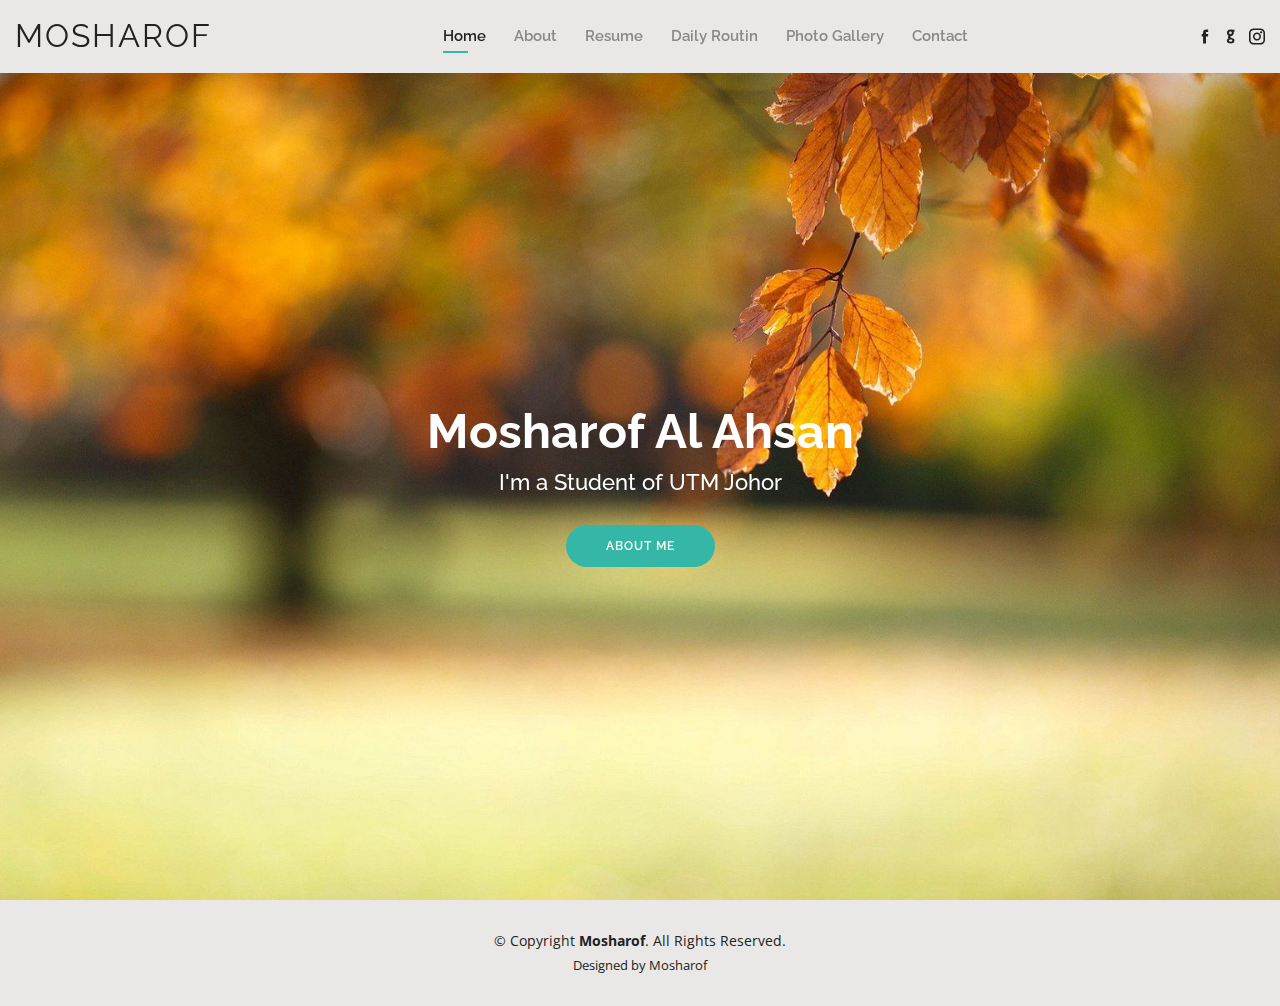
<file: index.html>
<!DOCTYPE html>
<html lang="en">

<head>
  <meta charset="utf-8">
  <meta content="width=device-width, initial-scale=1.0" name="viewport">

  <title>Mosharof's World</title>
  <meta content="" name="description">
  <meta content="" name="keywords">

  <!-- Favicons -->
  <link href="assets/img/favicon.png" rel="icon">
  <link href="assets/img/apple-touch-icon.png" rel="apple-touch-icon">

  <!-- Google Fonts -->
  <link href="https://fonts.googleapis.com/css?family=Open+Sans:300,300i,400,400i,600,600i,700,700i|Raleway:300,300i,400,400i,500,500i,600,600i,700,700i|Poppins:300,300i,400,400i,500,500i,600,600i,700,700i" rel="stylesheet">

  <!-- Vendor CSS Files -->
  <link href="assets/vendor/bootstrap/css/bootstrap.min.css" rel="stylesheet">
  <link href="assets/vendor/icofont/icofont.min.css" rel="stylesheet">
  <link href="assets/vendor/owl.carousel/assets/owl.carousel.min.css" rel="stylesheet">
  <link href="assets/vendor/boxicons/css/boxicons.min.css" rel="stylesheet">
  <link href="assets/vendor/venobox/venobox.css" rel="stylesheet">
  <link href="assets/vendor/aos/aos.css" rel="stylesheet">

  <!-- Template Main CSS File -->
  <link href="assets/css/style.css" rel="stylesheet">

</head>

<body>

  <!-- ======= Header ======= -->
  <header id="header" class="fixed-top">
    <div class="container-fluid d-flex justify-content-between align-items-center">

      <h1 class="logo"><a href="index.html">Mosharof</a></h1>
      

      <nav class="nav-menu d-none d-lg-block">
        <ul>
          <li class="active"><a href="index.html">Home</a></li>
          <li><a href="about.html">About</a></li>
          <li><a href="resume.html">Resume</a></li>
          <li><a href="services.html">Daily Routin</a></li>
          <li><a href="portfolio.html">Photo Gallery </a></li>
          <li><a href="contact.html">Contact</a></li>
        </ul>
      </nav><!-- .nav-menu -->

      <div class="header-social-links">
    
        <a href="https://www.facebook.com/mohammadmosharof.alahsan/" class="facebook"><i class="icofont-facebook"></i></a>
        <a href="https://github.com/MOSHAROFaa" class="github"><i class="icofont-github"></i></a>
        <a href="https://www.instagram.com/until_zan/" class="instagram"> <i class="icofont-instagram"></i> </a>
        
      </div>

    </div>

  </header><!-- End Header -->

  
  <section id="hero" class="d-flex align-items-center">
    <div class="container d-flex flex-column align-items-center" data-aos="zoom-in" data-aos-delay="100">
      <h1 style="color: white;">Mosharof Al Ahsan</h1>
      <h2 style="color: white;">I'm a Student of UTM Johor</h2>
      <a href="about.html" class="btn-about">About Me</a>
    </div>
  </section>

  <!-- ======= Footer ======= -->
  <footer id="footer">
    <div class="container">
      <div class="copyright">
        &copy; Copyright <strong><span>Mosharof</span></strong>. All Rights Reserved.
      </div>
      <div class="credits">
       Designed by Mosharof</a>
      </div>
    </div>
  </footer><!-- End  Footer -->

  <div id="preloader"></div>
  <a href="#" class="back-to-top"><i class="bx bx-up-arrow-alt"></i></a>

  <!-- Vendor JS Files -->
  <script src="assets/vendor/jquery/jquery.min.js"></script>
  <script src="assets/vendor/bootstrap/js/bootstrap.bundle.min.js"></script>
  <script src="assets/vendor/jquery.easing/jquery.easing.min.js"></script>
  <script src="assets/vendor/php-email-form/validate.js"></script>
  <script src="assets/vendor/waypoints/jquery.waypoints.min.js"></script>
  <script src="assets/vendor/counterup/counterup.min.js"></script>
  <script src="assets/vendor/owl.carousel/owl.carousel.min.js"></script>
  <script src="assets/vendor/isotope-layout/isotope.pkgd.min.js"></script>
  <script src="assets/vendor/venobox/venobox.min.js"></script>
  <script src="assets/vendor/aos/aos.js"></script>

  <!-- Template Main JS File -->
  <script src="assets/js/main.js"></script>

</body>

</html>
</file>
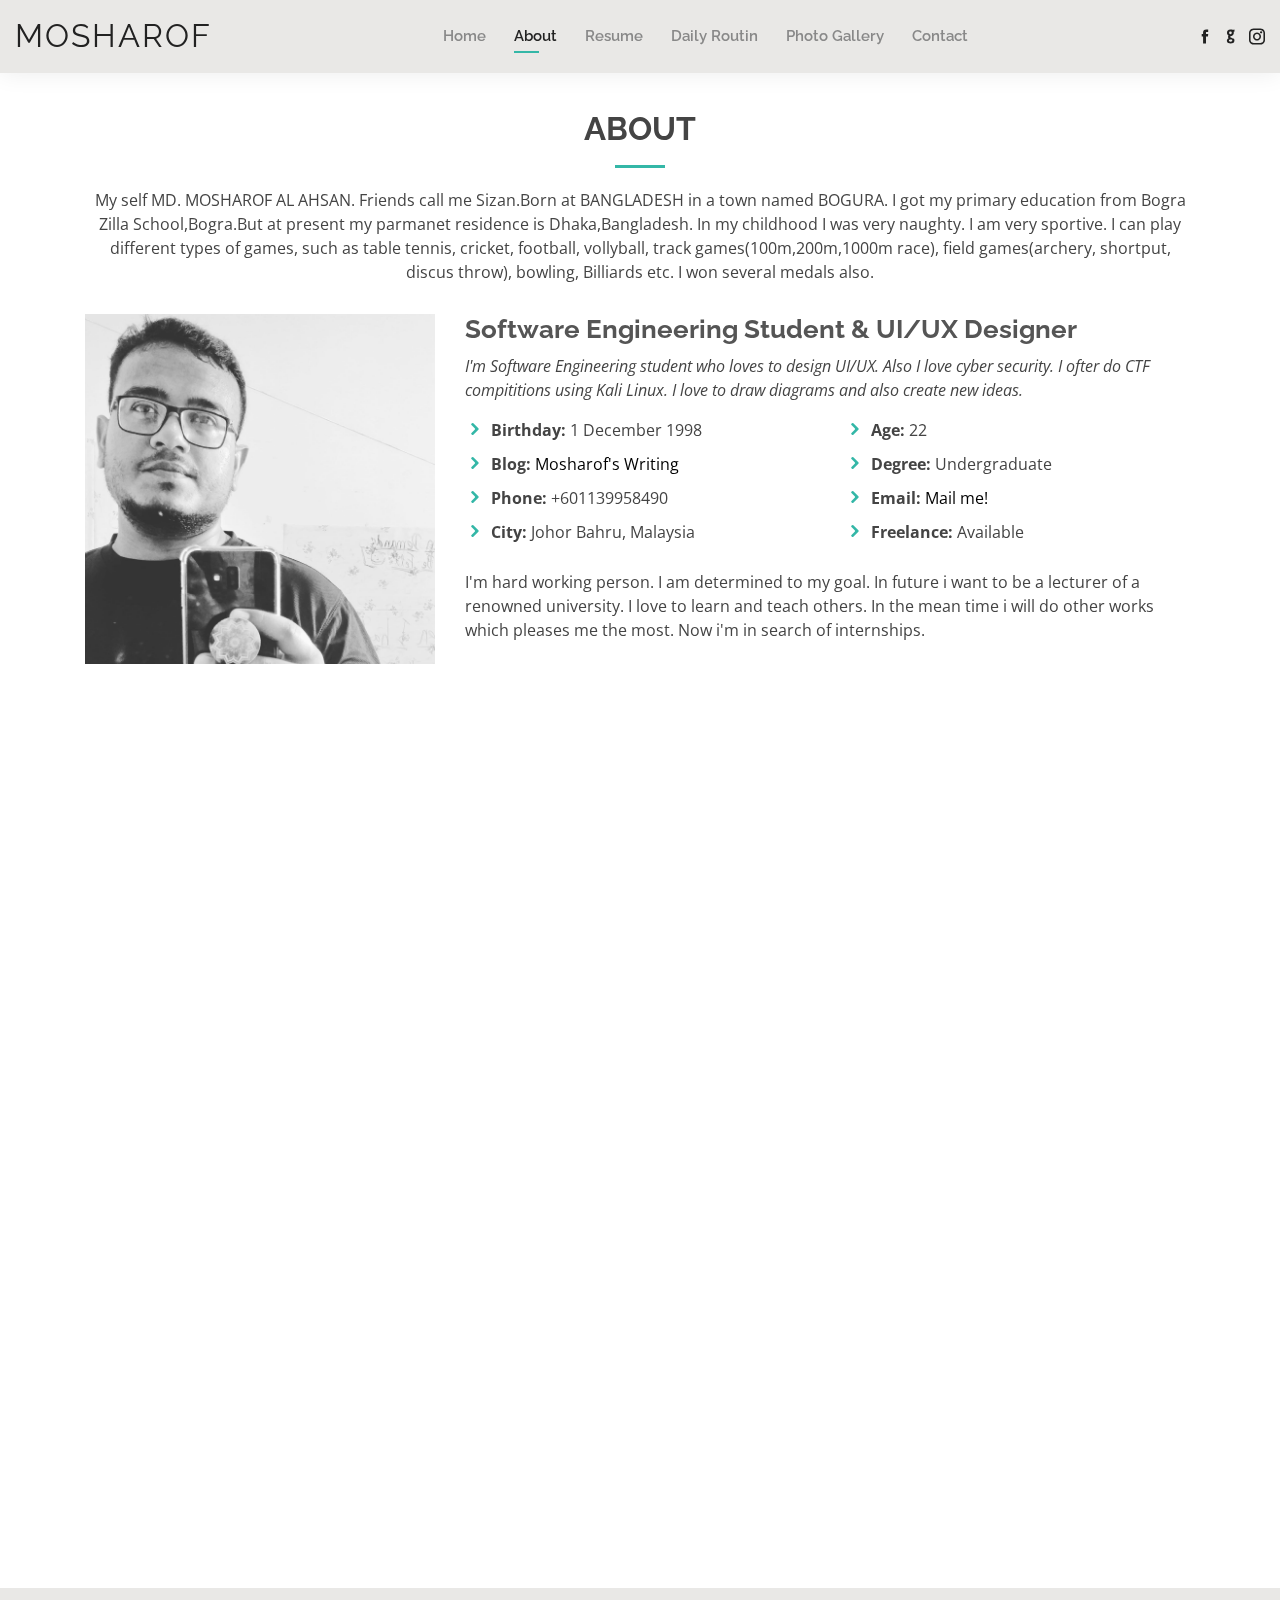
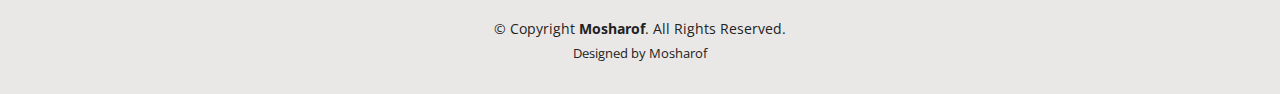
<file: about.html>
<!DOCTYPE html>
<html lang="en">

<head>
  <meta charset="utf-8">
  <meta content="width=device-width, initial-scale=1.0" name="viewport">

  <title>About - Mosharof Al Ahsan</title>
  <meta content="" name="description">
  <meta content="" name="keywords">

  <!-- Favicons -->
  <link href="assets/img/favicon.png" rel="icon">
  <link href="assets/img/apple-touch-icon.png" rel="apple-touch-icon">

  <!-- Google Fonts -->
  <link href="https://fonts.googleapis.com/css?family=Open+Sans:300,300i,400,400i,600,600i,700,700i|Raleway:300,300i,400,400i,500,500i,600,600i,700,700i|Poppins:300,300i,400,400i,500,500i,600,600i,700,700i" rel="stylesheet">

  <!-- Vendor CSS Files -->
  <link href="assets/vendor/bootstrap/css/bootstrap.min.css" rel="stylesheet">
  <link href="assets/vendor/icofont/icofont.min.css" rel="stylesheet">
  <link href="assets/vendor/owl.carousel/assets/owl.carousel.min.css" rel="stylesheet">
  <link href="assets/vendor/boxicons/css/boxicons.min.css" rel="stylesheet">
  <link href="assets/vendor/venobox/venobox.css" rel="stylesheet">
  <link href="assets/vendor/aos/aos.css" rel="stylesheet">

  <!-- Template Main CSS File -->
  <link href="assets/css/style.css" rel="stylesheet">

  <!-- =======================================================
  * Template Name: Kelly - v2.1.1
  * Template URL: https://bootstrapmade.com/kelly-free-bootstrap-cv-resume-html-template/
  * Author: BootstrapMade.com
  * License: https://bootstrapmade.com/license/
  ======================================================== -->
</head>

<body>

  <!-- ======= Header ======= -->
  <header id="header" class="fixed-top">
    <div class="container-fluid d-flex justify-content-between align-items-center">

      <h1 class="logo"><a href="index.html">Mosharof</a></h1>
      <!-- Uncomment below if you prefer to use an image logo -->
      <!-- <a href="index.html" class="logo"><img src="assets/img/logo.png" alt="" class="img-fluid"></a>-->

      <nav class="nav-menu d-none d-lg-block">
        <ul>
          <li><a href="index.html">Home</a></li>
          <li class="active"><a href="about.html">About</a></li>
          <li><a href="resume.html">Resume</a></li>
          <li><a href="services.html">Daily Routin</a></li>
          <li><a href="portfolio.html">Photo Gallery</a></li>
          <li><a href="contact.html">Contact</a></li>
        </ul>
      </nav><!-- .nav-menu -->

      <div class="header-social-links">
        <a href="https://www.facebook.com/mohammadmosharof.alahsan/" class="facebook"><i class="icofont-facebook"></i></a>
        <a href="https://github.com/MOSHAROFaa" class="github"><i class="icofont-github"></i></a>
        <a href="https://www.instagram.com/until_zan/" class="instagram"> <i class="icofont-instagram"></i> </a>
      </div>

    </div>

  </header><!-- End Header -->

  <main id="main">

    <!-- ======= About Section ======= -->
    <section id="about" class="about">
      <div class="container" data-aos="fade-up">

        <div class="section-title">
          <h2>About</h2>
          <p>My self MD. MOSHAROF AL AHSAN. Friends call me Sizan.Born at BANGLADESH in a town named BOGURA. I got my primary education from Bogra Zilla School,Bogra.But at present my parmanet residence is Dhaka,Bangladesh. In my childhood I was very naughty. I am very sportive. I can play different types of games, such as table tennis, cricket, football, vollyball, track games(100m,200m,1000m race), field games(archery, shortput, discus throw), bowling, Billiards etc. I won several medals also.</p>
        </div>

        <div class="row">
          <div class="col-lg-4">
            <img src="assets/img/about.jpg" class="img-fluid" alt="">
          </div>
          <div class="col-lg-8 pt-4 pt-lg-0 content">
            <h3>Software Engineering Student &amp; UI/UX Designer</h3>
            <p class="font-italic">
              I'm Software Engineering student who loves to design UI/UX. Also I love cyber security. I ofter do CTF compititions using Kali Linux. I love to draw diagrams and also create new ideas. 
            </p>
            <div class="row">
              <div class="col-lg-6">
                <ul>
                  <li><i class="icofont-rounded-right"></i> <strong>Birthday:</strong> 1 December 1998</li>
                  <li><i class="icofont-rounded-right"></i> <strong>Blog:</strong> <a href="https://worldmysoftware.blogspot.com/2019/03/software.html" style="color: black;">Mosharof's Writing</a> </li>
                  <li><i class="icofont-rounded-right"></i> <strong>Phone:</strong> +601139958490</li>
                  <li><i class="icofont-rounded-right"></i> <strong>City:</strong> Johor Bahru, Malaysia</li>
                </ul>
              </div>
              <div class="col-lg-6">
                <ul>
                  <li><i class="icofont-rounded-right"></i> <strong>Age:</strong> 22</li>
                  <li><i class="icofont-rounded-right"></i> <strong>Degree:</strong> Undergraduate </li>
                  <li><i class="icofont-rounded-right"></i> <strong>Email:</strong><a href="mailto:mosharof@graduate.utm.my" style="color: black;"> Mail me!</a> </li>
                  <li><i class="icofont-rounded-right"></i> <strong>Freelance:</strong> Available</li>
                </ul>
              </div>
            </div>
            <p>
              I'm hard working person. I am determined to my goal. In future i want to be a lecturer of a renowned university. I love to learn and teach others. In the mean time i will do other works which pleases me the most. Now i'm in search of internships.   
            </p>
          </div>
        </div>

      </div>
    </section><!-- End About Section -->

    <!-- ======= Skills Section ======= -->
    <section id="skills" class="skills">
      <div class="container" data-aos="fade-up">

        <div class="section-title">
          <h2>Skills</h2>
          <li>UI/UX</li>
          <li>Kali Linux</li>
          <li>Software and Requerment Engineering Diagrams</li>
          <li>Posters and Infographs</li>
          <li>Front End</li>
          <li>Evaluation applications and websites</li>
        </div>

        <div class="row skills-content">

          <div class="col-lg-6">

            <div class="progress">
              <span class="skill">UI/UX <i class="val">80%</i></span>
              <div class="progress-bar-wrap">
                <div class="progress-bar" role="progressbar" aria-valuenow="80" aria-valuemin="0" aria-valuemax="100"></div>
              </div>
            </div>

            <div class="progress">
              <span class="skill">Kali Linux <i class="val">50%</i></span>
              <div class="progress-bar-wrap">
                <div class="progress-bar" role="progressbar" aria-valuenow="50" aria-valuemin="0" aria-valuemax="100"></div>
              </div>
            </div>

            <div class="progress">
              <span class="skill">Software and Requerment Engineering Diagrams <i class="val">75%</i></span>
              <div class="progress-bar-wrap">
                <div class="progress-bar" role="progressbar" aria-valuenow="75" aria-valuemin="0" aria-valuemax="100"></div>
              </div>
            </div>

          </div>

          <div class="col-lg-6">

            <div class="progress">
              <span class="skill">Front End <i class="val">65%</i></span>
              <div class="progress-bar-wrap">
                <div class="progress-bar" role="progressbar" aria-valuenow="65" aria-valuemin="0" aria-valuemax="100"></div>
              </div>
            </div>

            <div class="progress">
              <span class="skill">Evaluation applications and websites <i class="val">90%</i></span>
              <div class="progress-bar-wrap">
                <div class="progress-bar" role="progressbar" aria-valuenow="90" aria-valuemin="0" aria-valuemax="100"></div>
              </div>
            </div>

            <div class="progress">
              <span class="skill">Posters and Infographs <i class="val">82%</i></span>
              <div class="progress-bar-wrap">
                <div class="progress-bar" role="progressbar" aria-valuenow="82" aria-valuemin="0" aria-valuemax="100"></div>
              </div>
            </div>

          </div>

        </div>

      </div>
    </section><!-- End Skills Section -->

 
   <!-- ======= Facts Section ======= -->
   <section id="facts" class="facts">
    <div class="container" data-aos="fade-up">

      <div class="section-title">
        <h2>My Works</h2>
      </div>

      <div class="row counters">

        <div class="col-lg-3 col-6 text-center">
          <span data-toggle="counter-up">05</span>
          <p>Clients</p>
        </div>

        <div class="col-lg-3 col-6 text-center">
          <span data-toggle="counter-up">17</span>
          <p>Projects</p>
        </div>

        <div class="col-lg-3 col-6 text-center">
          <span data-toggle="counter-up">0</span>
          <p>Internships</p>
        </div>

        <div class="col-lg-3 col-6 text-center">
          <span data-toggle="counter-up">1</span>
          <p>Fail Projects</p>
        </div>

      </div>

    </div>
  </section><!-- End Facts Section -->

<!-- ======= Footer ======= -->
<footer id="footer">
  <div class="container">
    <div class="copyright">
      &copy; Copyright <strong><span>Mosharof</span></strong>. All Rights Reserved.
    </div>
    <div class="credits">
      Designed by Mosharof</a>
    </div>
  </div>
</footer><!-- End  Footer -->

<div id="preloader"></div>
<a href="#" class="back-to-top"><i class="bx bx-up-arrow-alt"></i></a>
  <!-- Vendor JS Files -->
  <script src="assets/vendor/jquery/jquery.min.js"></script>
  <script src="assets/vendor/bootstrap/js/bootstrap.bundle.min.js"></script>
  <script src="assets/vendor/jquery.easing/jquery.easing.min.js"></script>
  <script src="assets/vendor/php-email-form/validate.js"></script>
  <script src="assets/vendor/waypoints/jquery.waypoints.min.js"></script>
  <script src="assets/vendor/counterup/counterup.min.js"></script>
  <script src="assets/vendor/owl.carousel/owl.carousel.min.js"></script>
  <script src="assets/vendor/isotope-layout/isotope.pkgd.min.js"></script>
  <script src="assets/vendor/venobox/venobox.min.js"></script>
  <script src="assets/vendor/aos/aos.js"></script>

  <!-- Template Main JS File -->
  <script src="assets/js/main.js"></script>

</body>

</html>
</file>
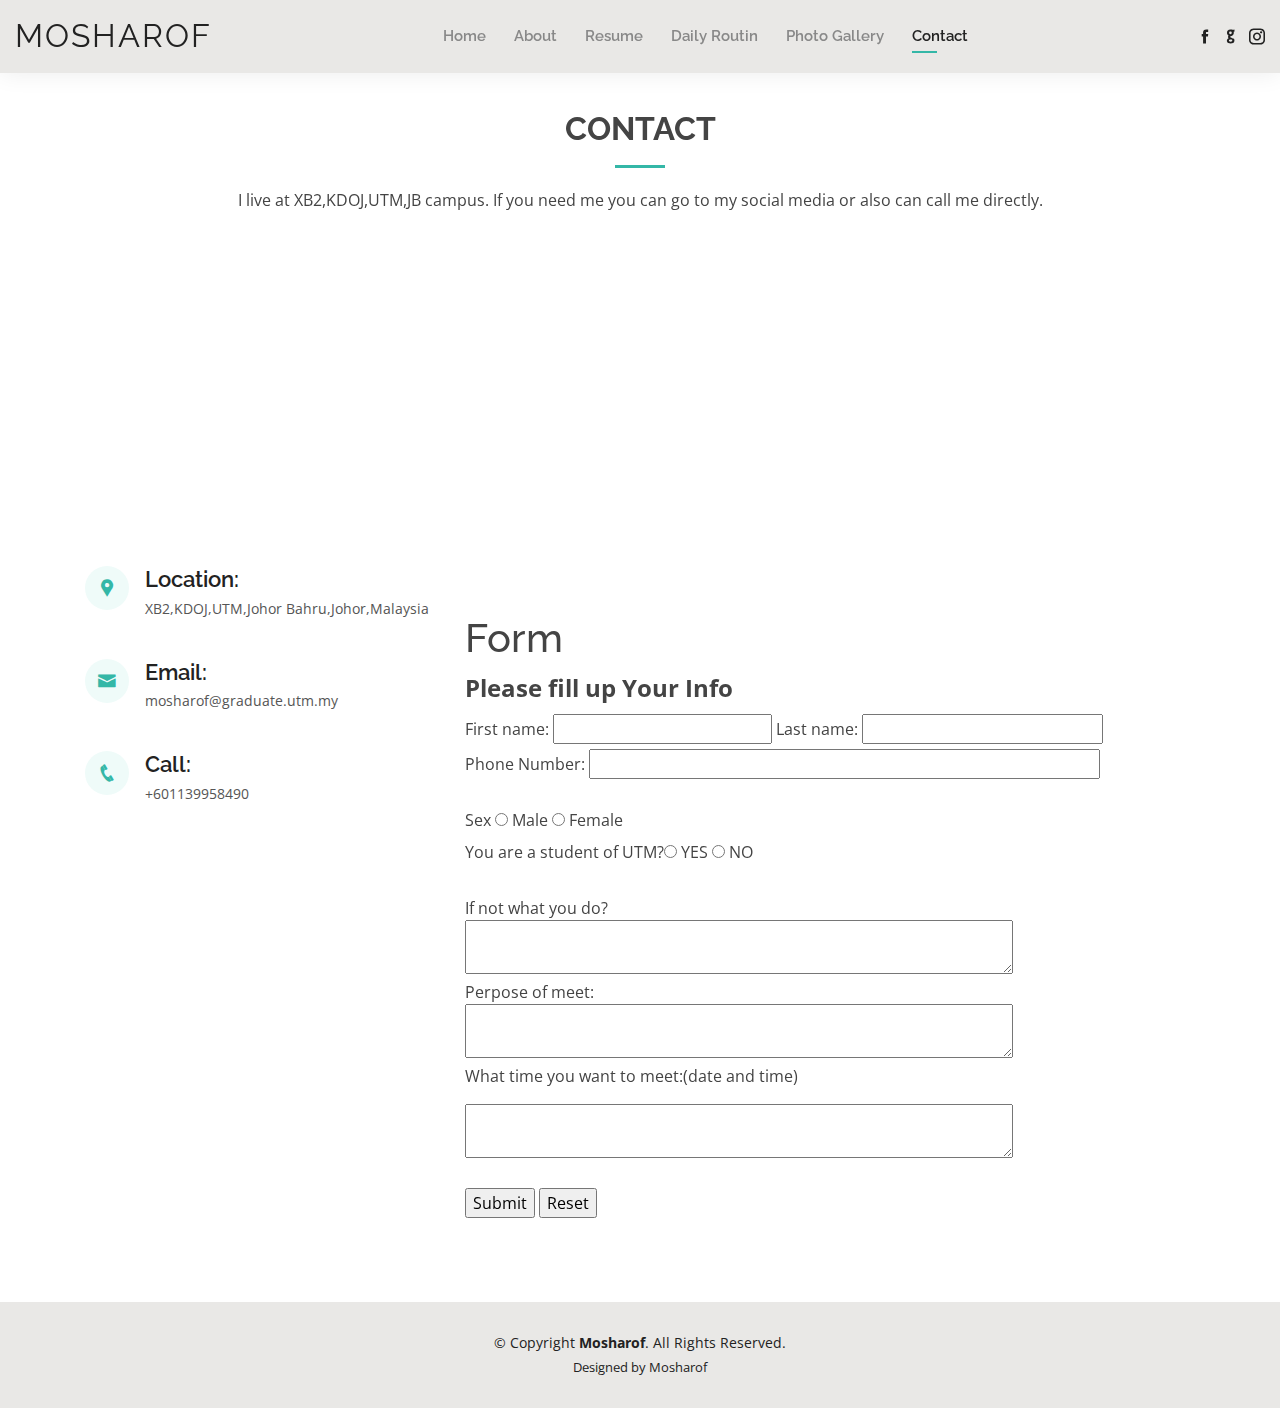
<file: contact.html>
<!DOCTYPE html>
<html lang="en">

<head>
  <meta charset="utf-8">
  <meta content="width=device-width, initial-scale=1.0" name="viewport">

  <title>Contact Mosharof</title>
  <meta content="" name="description">
  <meta content="" name="keywords">

  <!-- Favicons -->
  <link href="assets/img/favicon.png" rel="icon">
  <link href="assets/img/apple-touch-icon.png" rel="apple-touch-icon">

  <!-- Google Fonts -->
  <link href="https://fonts.googleapis.com/css?family=Open+Sans:300,300i,400,400i,600,600i,700,700i|Raleway:300,300i,400,400i,500,500i,600,600i,700,700i|Poppins:300,300i,400,400i,500,500i,600,600i,700,700i" rel="stylesheet">

  <!-- Vendor CSS Files -->
  <link href="assets/vendor/bootstrap/css/bootstrap.min.css" rel="stylesheet">
  <link href="assets/vendor/icofont/icofont.min.css" rel="stylesheet">
  <link href="assets/vendor/owl.carousel/assets/owl.carousel.min.css" rel="stylesheet">
  <link href="assets/vendor/boxicons/css/boxicons.min.css" rel="stylesheet">
  <link href="assets/vendor/venobox/venobox.css" rel="stylesheet">
  <link href="assets/vendor/aos/aos.css" rel="stylesheet">

  <!-- Template Main CSS File -->
  <link href="assets/css/style.css" rel="stylesheet">

 
</head>

<body>

  <!-- ======= Header ======= -->
  <header id="header" class="fixed-top">
    <div class="container-fluid d-flex justify-content-between align-items-center">

      <h1 class="logo"><a href="index.html">Mosharof</a></h1>
      <!-- Uncomment below if you prefer to use an image logo -->
      <!-- <a href="index.html" class="logo"><img src="assets/img/logo.png" alt="" class="img-fluid"></a>-->

      <nav class="nav-menu d-none d-lg-block">
        <ul>
          <li><a href="index.html">Home</a></li>
          <li><a href="about.html">About</a></li>
          <li><a href="resume.html">Resume</a></li>
          <li><a href="services.html">Daily Routin</a></li>
          <li><a href="portfolio.html">Photo Gallery</a></li>
          <li class="active"><a href="contact.html">Contact</a></li>
        </ul>
      </nav><!-- .nav-menu -->

      <div class="header-social-links">
        <a href="https://www.facebook.com/mohammadmosharof.alahsan/" class="facebook"><i class="icofont-facebook"></i></a>
        <a href="https://github.com/MOSHAROFaa" class="github"><i class="icofont-github"></i></a>
        <a href="https://www.instagram.com/until_zan/" class="instagram"> <i class="icofont-instagram"></i> </a>
      </div>

    </div>

  </header><!-- End Header -->

  <main id="main">

    <!-- ======= Contact Section ======= -->
    <section id="contact" class="contact">
      <div class="container" data-aos="fade-up">

        <div class="section-title">
          <h2>Contact</h2>
          <p>I live at XB2,KDOJ,UTM,JB campus. If you need me you can go to my social media or also can call me directly. </p>
        </div>

        <div>
          <iframe style="border:0; width: 100%; height: 270px;" src="https://www.google.com/maps/embed?pb=!1m14!1m12!1m3!1d1994.154606637514!2d103.61838900111168!3d1.575922247803438!2m3!1f0!2f0!3f0!3m2!1i1024!2i768!4f13.1!5e0!3m2!1sen!2smy!4v1623330956356!5m2!1sen!2smy" width="600" height="450" style="border:0;" allowfullscreen="" loading="lazy"" frameborder="0" allowfullscreen></iframe>
        </div>

        <div class="row mt-5">

          <div class="col-lg-4">
            <div class="info">
              <div class="address">
                <i class="icofont-google-map"></i>
                <h4>Location:</h4>
                <p>XB2,KDOJ,UTM,Johor Bahru,Johor,Malaysia</p>
              </div>

              <div class="email">
                <a href="mailto:mosharof@graduate.utm.my">
                <i class="icofont-envelope"></i>
                <h4>Email:</h4>
                <p>mosharof@graduate.utm.my</p>
              </a>
              </div>

              <div class="phone">
                <a href="tel:+601139958490">
                <i class="icofont-phone"></i>
                <h4>Call:</h4>
                <p>+601139958490</p>
              </a>
              </div>

            </div>

          </div>

          <div class="col-lg-8 mt-5 mt-lg-0">
<br> <br> <form class="form2" action="/action_page.php">
  <h1>Form</h1>
  <fieldset>
    <legend><b>Please fill up Your Info</b></legend>
    <label for="fname">First name:</label>
    <input type="text" id="fname" name="fname" style="width: 30%;">
    <label for="lname">Last name:</label>
    <input type="text" id="lname" name="lname" style="width: 33%;"><br>
    <label for="Pnum" >Phone Number:</label>
    <input type="number" id="Pnum" name="Pnum" style="width: 70%;"><br><br>
    Sex <input type="radio" id="male" name="gender" value="male" >
    <label for="male">Male </label>
    <input type="radio" id="female" name="gender" value="female">
    <label for="female">Female </label><br>

    You are a student of UTM?<input type="radio" id="yes" name="y" value="yes">
    <label for="yes">YES </label>
    <input type="radio" id="no" name="y" value="no">
    <label for="no">NO </label><br><br>
    If not what you do?<br><textarea style="width: 75%;"> </textarea><br>

    Perpose of meet:<br><textarea style="width: 75%;"> </textarea>
    <p>What time you want to meet:(date and time) </p>
    <textarea style="width: 75%;"> </textarea>

    <br>
  </fieldset><br>
  <input type="Submit" value="Submit">
  <input type="Reset" value="Reset">
</form> <br> 
            

  </main><!-- End #main -->

  <!-- ======= Footer ======= -->
  <footer id="footer">
    <div class="container">
      <div class="copyright">
        &copy; Copyright <strong><span>Mosharof</span></strong>. All Rights Reserved.
      </div>
      <div class="credits">
        
        Designed by Mosharof</a>
      </div>
    </div>
  </footer><!-- End  Footer -->

  <div id="preloader"></div>
  <a href="#" class="back-to-top"><i class="bx bx-up-arrow-alt"></i></a>

  <!-- Vendor JS Files -->
  <script src="assets/vendor/jquery/jquery.min.js"></script>
  <script src="assets/vendor/bootstrap/js/bootstrap.bundle.min.js"></script>
  <script src="assets/vendor/jquery.easing/jquery.easing.min.js"></script>
  <script src="assets/vendor/php-email-form/validate.js"></script>
  <script src="assets/vendor/waypoints/jquery.waypoints.min.js"></script>
  <script src="assets/vendor/counterup/counterup.min.js"></script>
  <script src="assets/vendor/owl.carousel/owl.carousel.min.js"></script>
  <script src="assets/vendor/isotope-layout/isotope.pkgd.min.js"></script>
  <script src="assets/vendor/venobox/venobox.min.js"></script>
  <script src="assets/vendor/aos/aos.js"></script>

  <!-- Template Main JS File -->
  <script src="assets/js/main.js"></script>

</body>

</html>
</file>
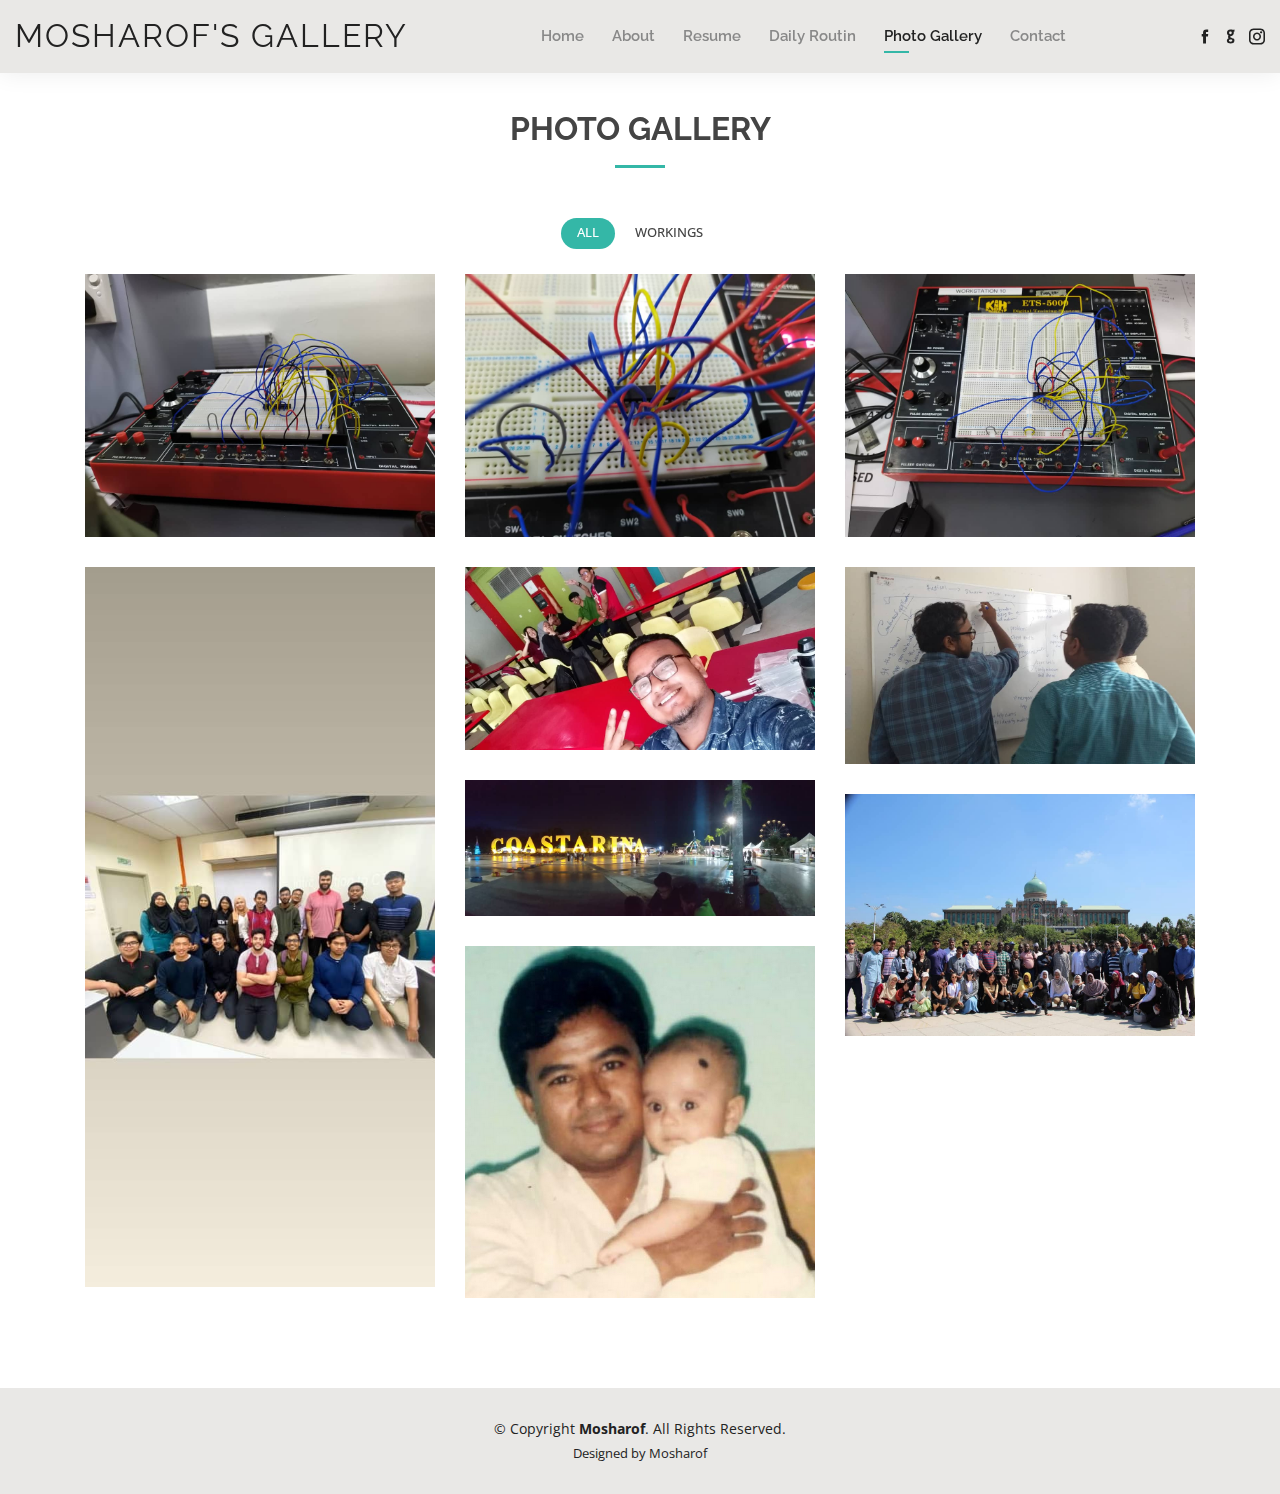
<file: portfolio.html>
<!DOCTYPE html>
<html lang="en">

<head>
  <meta charset="utf-8">
  <meta content="width=device-width, initial-scale=1.0" name="viewport">

  <title>Photo Gallery of Mosharof</title>
  <meta content="" name="description">
  <meta content="" name="keywords">

  <!-- Favicons -->
  <link href="assets/img/favicon.png" rel="icon">
  <link href="assets/img/apple-touch-icon.png" rel="apple-touch-icon">

  <!-- Google Fonts -->
  <link href="https://fonts.googleapis.com/css?family=Open+Sans:300,300i,400,400i,600,600i,700,700i|Raleway:300,300i,400,400i,500,500i,600,600i,700,700i|Poppins:300,300i,400,400i,500,500i,600,600i,700,700i" rel="stylesheet">

  <!-- Vendor CSS Files -->
  <link href="assets/vendor/bootstrap/css/bootstrap.min.css" rel="stylesheet">
  <link href="assets/vendor/icofont/icofont.min.css" rel="stylesheet">
  <link href="assets/vendor/owl.carousel/assets/owl.carousel.min.css" rel="stylesheet">
  <link href="assets/vendor/boxicons/css/boxicons.min.css" rel="stylesheet">
  <link href="assets/vendor/venobox/venobox.css" rel="stylesheet">
  <link href="assets/vendor/aos/aos.css" rel="stylesheet">

  <!-- Template Main CSS File -->
  <link href="assets/css/style.css" rel="stylesheet">

</head>

<body>

  <!-- ======= Header ======= -->
  <header id="header" class="fixed-top">
    <div class="container-fluid d-flex justify-content-between align-items-center">

      <h1 class="logo"><a href="index.html">Mosharof's  Gallery</a></h1>
      <!-- Uncomment below if you prefer to use an image logo -->
      <!-- <a href="index.html" class="logo"><img src="assets/img/logo.png" alt="" class="img-fluid"></a>-->

      <nav class="nav-menu d-none d-lg-block">
        <ul>
          <li><a href="index.html">Home</a></li>
          <li><a href="about.html">About</a></li>
          <li><a href="resume.html">Resume</a></li>
          <li><a href="services.html">Daily Routin</a></li>
          <li class="active"><a href="portfolio.html">Photo Gallery</a></li>
          <li><a href="contact.html">Contact</a></li>
        </ul>
      </nav><!-- .nav-menu -->

      <div class="header-social-links">
        <a href="https://www.facebook.com/mohammadmosharof.alahsan/" class="facebook"><i class="icofont-facebook"></i></a>
        <a href="https://github.com/MOSHAROFaa" class="github"><i class="icofont-github"></i></a>
        <a href="https://www.instagram.com/until_zan/" class="instagram"> <i class="icofont-instagram"></i> </a>
      </div>

    </div>

  </header><!-- End Header -->

  <main id="main">

    <!-- ======= Portfolio Section ======= -->
    <section id="portfolio" class="portfolio">
      <div class="container" data-aos="fade-up">

        <div class="section-title">
          <h2>Photo Gallery </h2>
          
        </div>

        <div class="row" data-aos="fade-up" data-aos-delay="100">
          <div class="col-lg-12 d-flex justify-content-center">
            <ul id="portfolio-flters">
              <li data-filter="*" class="filter-active">All</li>
              <li data-filter=".filter-app">Workings</li>
              
            </ul>
          </div>
        </div>

        <div class="row portfolio-container" data-aos="fade-up" data-aos-delay="200">

          <div class="col-lg-4 col-md-6 portfolio-item filter-app">
            <div class="portfolio-wrap">
              <img src="assets/img/portfolio/one.jpeg" class="img-fluid" alt="">
              <div class="portfolio-info">
                <h4>Logic Board</h4>
                <p>DL LAB 1</p>
                <div class="portfolio-links">
                  <a href="assets/img/portfolio/one.jpeg" data-gall="portfolioGallery" class="venobox" title="Logic Board"><i class="bx bx-plus"></i></a>
                  
                </div>
              </div>
            </div>
          </div>

          <div class="col-lg-4 col-md-6 portfolio-item filter-web">
            <div class="portfolio-wrap">
              <img src="assets/img/portfolio/Two.jpeg" class="img-fluid" alt="">
              <div class="portfolio-info">
                <h4>Logic Board</h4>
                <p>DL LAB 2</p>
                <div class="portfolio-links">
                  <a href="assets/img/portfolio/Two.jpeg" data-gall="portfolioGallery" class="venobox" title="Logic Board"><i class="bx bx-plus"></i></a>
                  
                </div>
              </div>
            </div>
          </div>

          <div class="col-lg-4 col-md-6 portfolio-item filter-app">
            <div class="portfolio-wrap">
              <img src="assets/img/portfolio/three.jpeg" class="img-fluid" alt="">
              <div class="portfolio-info">
                <h4>ETS-5000</h4>
                <p>DL</p>
                <div class="portfolio-links">
                  <a href="assets/img/portfolio/three.jpeg" data-gall="portfolioGallery" class="venobox" title="ETS-5000"><i class="bx bx-plus"></i></a>
                  
                </div>
              </div>
            </div>
          </div>

          <div class="col-lg-4 col-md-6 portfolio-item filter-card">
            <div class="portfolio-wrap">
              <img src="assets/img/portfolio/four.jpeg" class="img-fluid" alt="">
              <div class="portfolio-info">
                <h4>Work Shop</h4>
                <p>UTM CyberX</p>
                <div class="portfolio-links">
                  <a href="assets/img/portfolio/four.jpeg" data-gall="portfolioGallery" class="venobox" title="UTM CyberX"><i class="bx bx-plus"></i></a>
                  
                </div>
              </div>
            </div>
          </div>

          <div class="col-lg-4 col-md-6 portfolio-item filter-web">
            <div class="portfolio-wrap">
              <img src="assets/img/portfolio/six.jpeg" class="img-fluid" alt="">
              <div class="portfolio-info">
                <h4>Group Meeting</h4>
                <p>GSA </p>
                <div class="portfolio-links">
                  <a href="assets/img/portfolio/six.jpeg" data-gall="portfolioGallery" class="venobox" title="GSA"><i class="bx bx-plus"></i></a>
                  
                </div>
              </div>
            </div>
          </div>

          <div class="col-lg-4 col-md-6 portfolio-item filter-app">
            <div class="portfolio-wrap">
              <img src="assets/img/portfolio/five.jpeg" class="img-fluid" alt="">
              <div class="portfolio-info">
                <h4>Idea Creation</h4>
                <p>For Medical Perpose</p>
                <div class="portfolio-links">
                  <a href="assets/img/portfolio/five.jpeg" data-gall="portfolioGallery" class="venobox" title="Idea Creation"><i class="bx bx-plus"></i></a>
                  
                </div>
              </div>
            </div>
          </div>

          <div class="col-lg-4 col-md-6 portfolio-item filter-card">
            <div class="portfolio-wrap">
              <img src="assets/img/portfolio/nine.jpeg" class="img-fluid" alt="">
              <div class="portfolio-info">
                <h4>Indonesia Tour</h4>
                <p>Costarina</p>
                <div class="portfolio-links">
                  <a href="assets/img/portfolio/nine.jpeg" data-gall="portfolioGallery" class="venobox" title="Costarina"><i class="bx bx-plus"></i></a>
                  
                </div>
              </div>
            </div>
          </div>

          <div class="col-lg-4 col-md-6 portfolio-item filter-card">
            <div class="portfolio-wrap">
              <img src="assets/img/portfolio/eight.jpeg" class="img-fluid" alt="">
              <div class="portfolio-info">
                <h4>KL Tour</h4>
                <p>From UTM</p>
                <div class="portfolio-links">
                  <a href="assets/img/portfolio/eight.jpeg" data-gall="portfolioGallery" class="venobox" title="Tour"><i class="bx bx-plus"></i></a>
                  
                </div>
              </div>
            </div>
          </div>

          <div class="col-lg-4 col-md-6 portfolio-item filter-web">
            <div class="portfolio-wrap">
              <img src="assets/img/portfolio/Capture2.PNG" class="img-fluid" alt="">
              <div class="portfolio-info">
                <h4>Me and My Dad</h4>
                <p>When i was 9 month kid</p>
                <div class="portfolio-links">
                  <a href="assets/img/portfolio/Capture2.PNG" data-gall="portfolioGallery" class="venobox" title="Me and My Dad"><i class="bx bx-plus"></i></a>
                  
                </div>
              </div>
            </div>
          </div>

        </div>

      </div>
    </section><!-- End Portfolio Section -->

  </main><!-- End #main -->

  <!-- ======= Footer ======= -->
  <footer id="footer">
    <div class="container">
      <div class="copyright">
        &copy; Copyright <strong><span>Mosharof</span></strong>. All Rights Reserved.
      </div>
      <div class="credits">
        Designed by Mosharof</a>
      </div>
    </div>
  </footer><!-- End  Footer -->

  <div id="preloader"></div>
  <a href="#" class="back-to-top"><i class="bx bx-up-arrow-alt"></i></a>

  <!-- Vendor JS Files -->
  <script src="assets/vendor/jquery/jquery.min.js"></script>
  <script src="assets/vendor/bootstrap/js/bootstrap.bundle.min.js"></script>
  <script src="assets/vendor/jquery.easing/jquery.easing.min.js"></script>
  <script src="assets/vendor/php-email-form/validate.js"></script>
  <script src="assets/vendor/waypoints/jquery.waypoints.min.js"></script>
  <script src="assets/vendor/counterup/counterup.min.js"></script>
  <script src="assets/vendor/owl.carousel/owl.carousel.min.js"></script>
  <script src="assets/vendor/isotope-layout/isotope.pkgd.min.js"></script>
  <script src="assets/vendor/venobox/venobox.min.js"></script>
  <script src="assets/vendor/aos/aos.js"></script>

  <!-- Template Main JS File -->
  <script src="assets/js/main.js"></script>

</body>

</html>
</file>
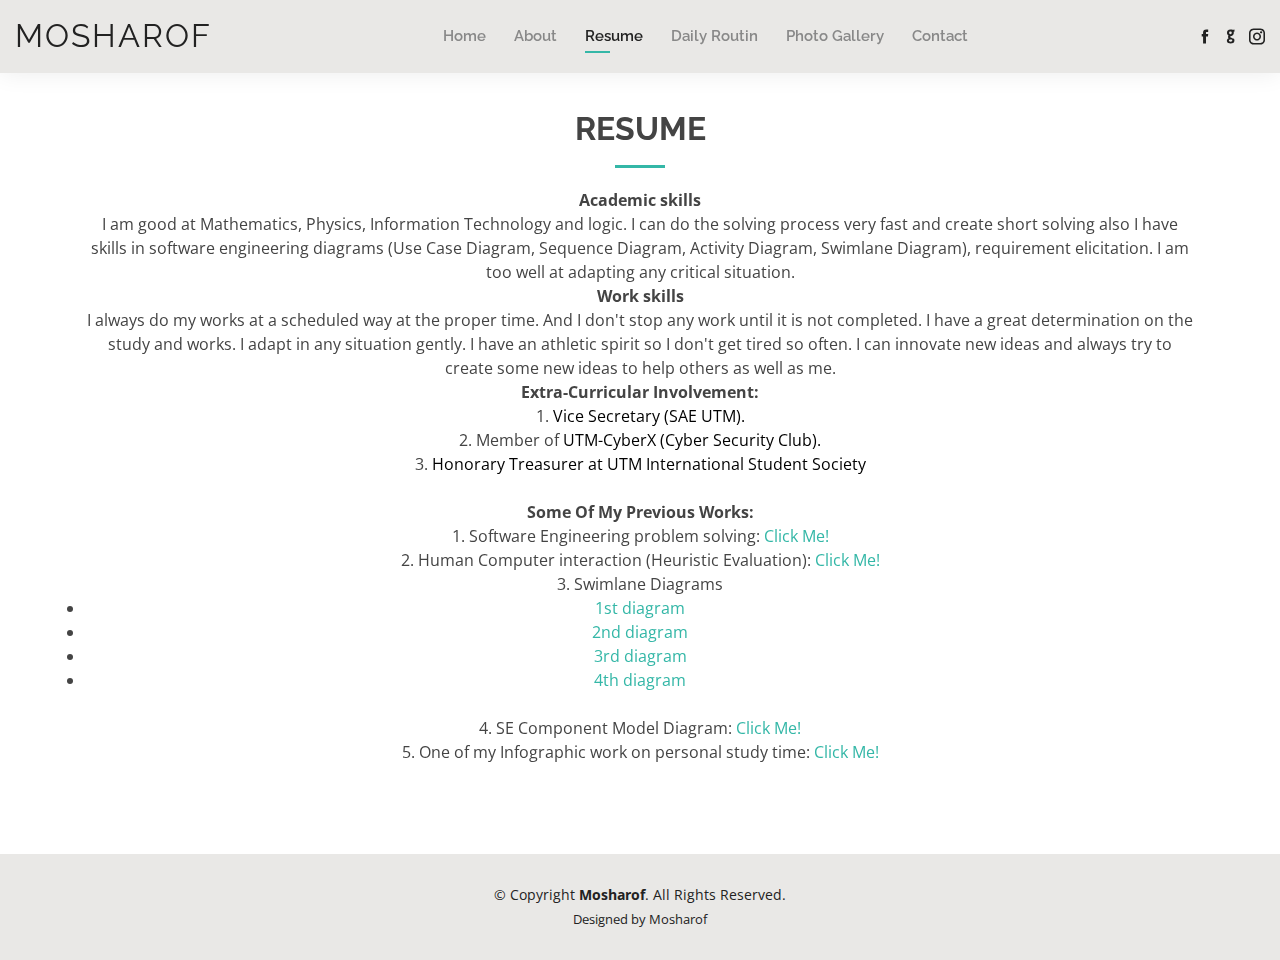
<file: resume.html>
<!DOCTYPE html>
<html lang="en">

<head>
  <meta charset="utf-8">
  <meta content="width=device-width, initial-scale=1.0" name="viewport">

  <title>Resume - Mosharof</title>
  <meta content="" name="description">
  <meta content="" name="keywords">

  <!-- Favicons -->
  <link href="assets/img/favicon.png" rel="icon">
  <link href="assets/img/apple-touch-icon.png" rel="apple-touch-icon">

  <!-- Google Fonts -->
  <link href="https://fonts.googleapis.com/css?family=Open+Sans:300,300i,400,400i,600,600i,700,700i|Raleway:300,300i,400,400i,500,500i,600,600i,700,700i|Poppins:300,300i,400,400i,500,500i,600,600i,700,700i" rel="stylesheet">

  <!-- Vendor CSS Files -->
  <link href="assets/vendor/bootstrap/css/bootstrap.min.css" rel="stylesheet">
  <link href="assets/vendor/icofont/icofont.min.css" rel="stylesheet">
  <link href="assets/vendor/owl.carousel/assets/owl.carousel.min.css" rel="stylesheet">
  <link href="assets/vendor/boxicons/css/boxicons.min.css" rel="stylesheet">
  <link href="assets/vendor/venobox/venobox.css" rel="stylesheet">
  <link href="assets/vendor/aos/aos.css" rel="stylesheet">

  <!-- Template Main CSS File -->
  <link href="assets/css/style.css" rel="stylesheet">

</head>

<body>

  <!-- ======= Header ======= -->
  <header id="header" class="fixed-top">
    <div class="container-fluid d-flex justify-content-between align-items-center">

      <h1 class="logo"><a href="index.html">Mosharof</a></h1>
      <!-- Uncomment below if you prefer to use an image logo -->
      <!-- <a href="index.html" class="logo"><img src="assets/img/logo.png" alt="" class="img-fluid"></a>-->

      <nav class="nav-menu d-none d-lg-block">
        <ul>
          <li><a href="index.html">Home</a></li>
          <li><a href="about.html">About</a></li>
          <li class="active"><a href="resume.html">Resume</a></li>
          <li><a href="services.html">Daily Routin</a></li>
          <li><a href="portfolio.html">Photo Gallery</a></li>
          <li><a href="contact.html">Contact</a></li>
        </ul>
      </nav><!-- .nav-menu -->

      <div class="header-social-links">
        <a href="https://www.facebook.com/mohammadmosharof.alahsan/" class="facebook"><i class="icofont-facebook"></i></a>
        <a href="https://github.com/MOSHAROFaa" class="github"><i class="icofont-github"></i></a>
        <a href="https://www.instagram.com/until_zan/" class="instagram"> <i class="icofont-instagram"></i> </a>
      </div>

    </div>

  </header><!-- End Header -->

  <main id="main">

    <!-- ======= Resume Section ======= -->
    <section id="resume" class="resume">
      <div class="container" data-aos="fade-up">

        <div class="section-title">
          <h2>Resume</h2>
          <p> <b> Academic skills </b>  <br>

            I am good at Mathematics, Physics, Information Technology and logic. I can do the solving process very fast and create short solving also I have skills in software engineering diagrams (Use Case Diagram, Sequence Diagram, Activity Diagram, Swimlane Diagram), requirement elicitation. I am too well at adapting any critical situation. <br>
            
            <b>Work skills</b><br>
            
            I always do my works at a scheduled way at the proper time. And I don't stop any work until it is not completed. I have a great determination on the study and works. I adapt in any situation gently. I have an athletic spirit so I don't get tired so often. I can innovate new ideas and always try to create some new ideas to help others as well as me.<br>
            
            <b>Extra-Curricular Involvement:</b><br>
            
            1.	<a href="https://www.facebook.com/sae.collegiatechapter.utm/?ref=py_c" style="color: black;">Vice Secretary
              (SAE UTM).</a> <br>
            2.	 Member of <a href="https://www.facebook.com/utmcyberx/" style="color:black">UTM-CyberX (Cyber Security Club). </a> <br>
	    3. <a href="https://www.facebook.com/UTMstudentexperience/photos/a.603298813209328/1721066204765911" style="color: black;">Honorary Treasurer at UTM International Student Society</a> <br>
            </p>
<br>
            <p> <b>Some Of My Previous Works:</b> <br>
              1.	Software Engineering problem solving:
              <a href="https://drive.google.com/file/d/15v0VyMZpRpr3XRcs4Z6OI4hyvhz5xqLq/view?usp=sharing"> Click Me!</a> <br>
              
              2.	Human Computer interaction (Heuristic Evaluation): 
              <a href="https://drive.google.com/file/d/1IxJ7-_Qg7hGVi0ZO6wrWmVyOzOqBFkg-/view?usp=sharing"> Click Me!</a> <br>
                 3.	Swimlane Diagrams 
                 <li> <a href=" https://drive.google.com/file/d/1jsh4hkzceBgtnnlzHScRsEEHzfrpjNRO/view?usp=sharing">1st diagram</a>  </li>
                 <li> <a href=" https://drive.google.com/file/d/1_sM9uQTBM2ATk5v9eEFddR6LmRc7RATI/view?usp=sharing">2nd diagram</a>  </li> 
                 <li> <a href=" https://drive.google.com/file/d/1_sM9uQTBM2ATk5v9eEFddR6LmRc7RATI/view?usp=sharing">3rd diagram</a>  </li>
                 <li> <a href=" https://drive.google.com/file/d/1Xp56v2GAOODxA5fMu5ElsU7Mmbl1jnYY/view?usp=sharing">4th diagram</a>  </li> <br>
              
              4.	SE Component Model Diagram: <a href=" https://drive.google.com/file/d/10WNhQGci_3nX46N1UTxk1TB9pNb4rUUp/view?usp=sharing">Click Me!</a> <br>
             
              5.	One of my Infographic work on personal study time: <a href=" https://drive.google.com/file/d/1vJFfhn--dCMhog2CWAnmruhHoYlHqkuI/view?usp=sharing">Click Me!</a>
              </p>

        </div>
<!-- End Resume Section -->

  </main>

 
  <footer id="footer">
    <div class="container">
      <div class="copyright">
        &copy; Copyright <strong><span>Mosharof</span></strong>. All Rights Reserved.
      </div>
      <div class="credits">
        Designed by Mosharof</a>
      </div>
    </div>
  </footer>

  <div id="preloader"></div>
  <a href="#" class="back-to-top"><i class="bx bx-up-arrow-alt"></i></a>

  <!-- Vendor JS Files -->
  <script src="assets/vendor/jquery/jquery.min.js"></script>
  <script src="assets/vendor/bootstrap/js/bootstrap.bundle.min.js"></script>
  <script src="assets/vendor/jquery.easing/jquery.easing.min.js"></script>
  <script src="assets/vendor/php-email-form/validate.js"></script>
  <script src="assets/vendor/waypoints/jquery.waypoints.min.js"></script>
  <script src="assets/vendor/counterup/counterup.min.js"></script>
  <script src="assets/vendor/owl.carousel/owl.carousel.min.js"></script>
  <script src="assets/vendor/isotope-layout/isotope.pkgd.min.js"></script>
  <script src="assets/vendor/venobox/venobox.min.js"></script>
  <script src="assets/vendor/aos/aos.js"></script>

  
  <script src="assets/js/main.js"></script>

</body>

</html>
</file>
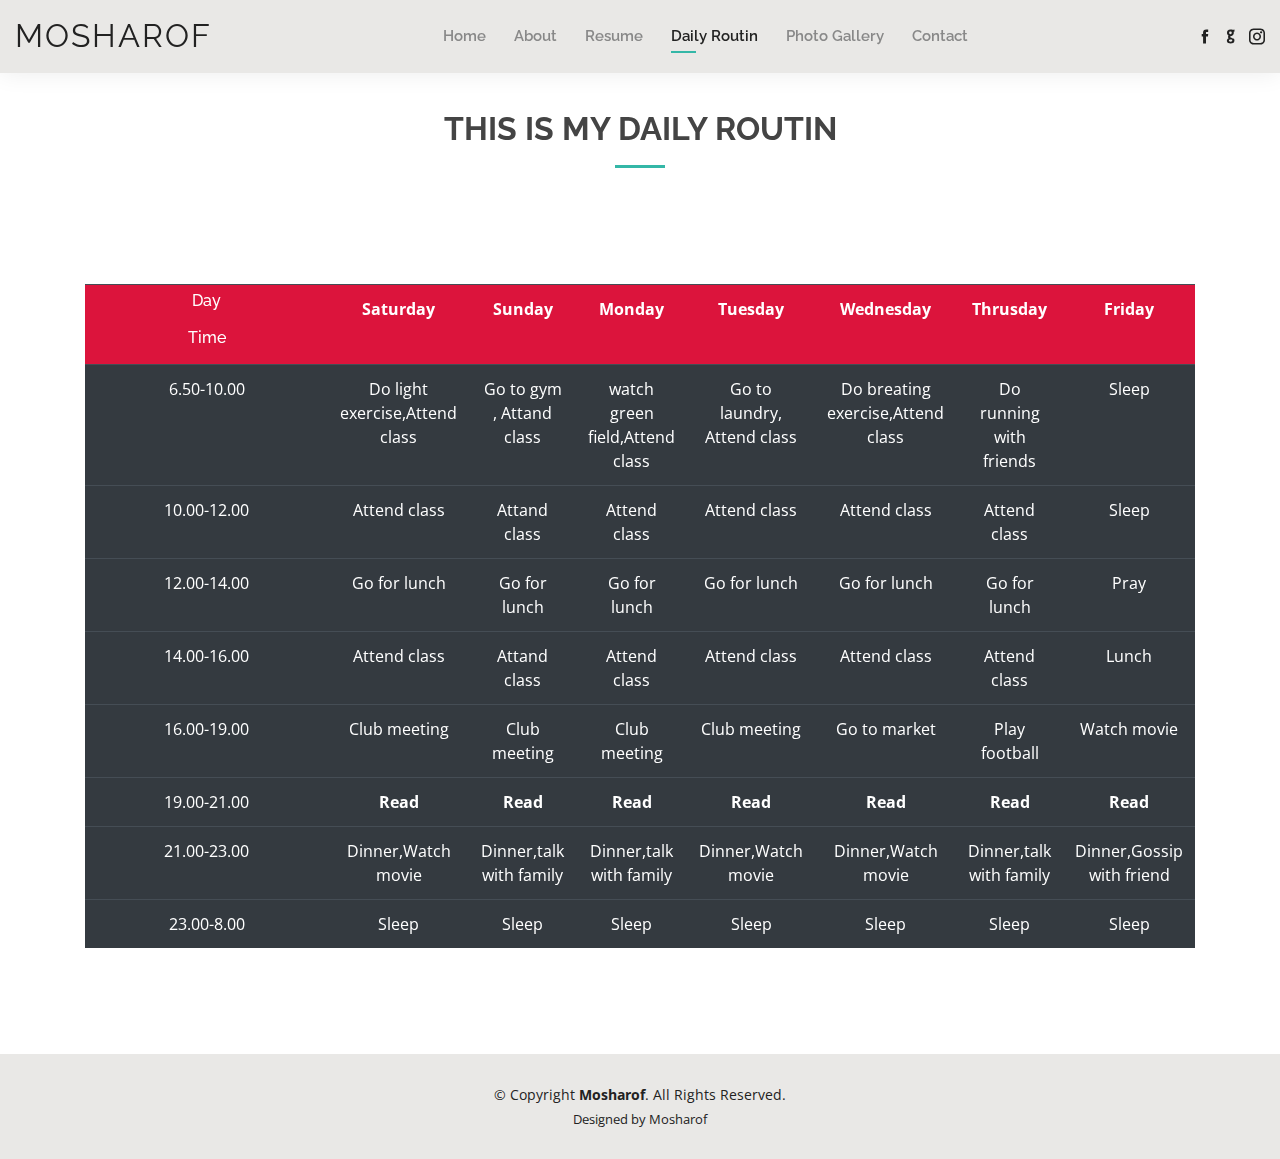
<file: services.html>
<!DOCTYPE html>
<html lang="en">

<head>
  <meta charset="utf-8">
  <meta content="width=device-width, initial-scale=1.0" name="viewport">

  <title>Daily Routin of Mosharof</title>
  <meta content="" name="description">
  <meta content="" name="keywords">

  <!-- Favicons -->
  <link href="assets/img/favicon.png" rel="icon">
  <link href="assets/img/apple-touch-icon.png" rel="apple-touch-icon">

  <!-- Google Fonts -->
  <link href="https://fonts.googleapis.com/css?family=Open+Sans:300,300i,400,400i,600,600i,700,700i|Raleway:300,300i,400,400i,500,500i,600,600i,700,700i|Poppins:300,300i,400,400i,500,500i,600,600i,700,700i" rel="stylesheet">

  <!-- Vendor CSS Files -->
  <link href="assets/vendor/bootstrap/css/bootstrap.min.css" rel="stylesheet">
  <link href="assets/vendor/icofont/icofont.min.css" rel="stylesheet">
  <link href="assets/vendor/owl.carousel/assets/owl.carousel.min.css" rel="stylesheet">
  <link href="assets/vendor/boxicons/css/boxicons.min.css" rel="stylesheet">
  <link href="assets/vendor/venobox/venobox.css" rel="stylesheet">
  <link href="assets/vendor/aos/aos.css" rel="stylesheet">

  <!-- Template Main CSS File -->
  <link href="assets/css/style.css" rel="stylesheet">


</head>

<body>

  <!-- ======= Header ======= -->
  <header id="header" class="fixed-top">
    <div class="container-fluid d-flex justify-content-between align-items-center">

      <h1 class="logo"><a href="index.html">Mosharof</a></h1>
      <!-- Uncomment below if you prefer to use an image logo -->
      <!-- <a href="index.html" class="logo"><img src="assets/img/logo.png" alt="" class="img-fluid"></a>-->

      <nav class="nav-menu d-none d-lg-block">
        <ul>
          <li><a href="index.html">Home</a></li>
          <li><a href="about.html">About</a></li>
          <li><a href="resume.html">Resume</a></li>
          <li class="active"><a href="services.html">Daily Routin</a></li>
          <li><a href="portfolio.html">Photo Gallery</a></li>
          <li><a href="contact.html">Contact</a></li>
        </ul>
      </nav><!-- .nav-menu -->

      <div class="header-social-links">
        <a href="https://www.facebook.com/mohammadmosharof.alahsan/" class="facebook"><i class="icofont-facebook"></i></a>
        <a href="https://github.com/MOSHAROFaa" class="github"><i class="icofont-github"></i></a>
        <a href="https://www.instagram.com/until_zan/" class="instagram"> <i class="icofont-instagram"></i> </a>
      </div>

    </div>

  </header><!-- End Header -->

  <main id="main">

    <!-- ======= Services Section ======= -->
    <section id="services" class="services">
      <div class="container" data-aos="fade-up">

        <div class="section-title">
          <h2>This is my Daily Routin</h2>
          <table class="table table-dark table-hover">
            <tr style="background-color: crimson;">
              <th> <sup>
                  <h6>Day</h6>
                </sup><sub>
                  <h6>Time</h6>
                </sub></th>
              <th>Saturday</th>
              <th>Sunday</th>
              <th>Monday</th>
              <th>Tuesday</th>
              <th>Wednesday</th>
              <th>Thrusday</th>
              <th>Friday</th>
            </tr><br><br>
            <tr>
              <td  style="width: 100%;">6.50-10.00</td>
              <td>Do light exercise,Attend class</td>
              <td>Go to gym , Attand class</td>
              <td>watch green field,Attend class</td>
              <td>Go to laundry, Attend class</td>
              <td>Do breating exercise,Attend class</td>
              <td>Do running with friends</td>
              <td>Sleep</td>
            </tr><br><br>
            <tr ">
              <td style="width: 100%;">10.00-12.00</td>
              <td>Attend class</td>
              <td> Attand class</td>
              <td>Attend class</td>
              <td>Attend class</td>
              <td>Attend class</td>
              <td>Attend class</td>
              <td>Sleep</td>
            </tr>
            <tr ">
              <td style="width: 100%;">12.00-14.00</td>
              <td>Go for lunch </td>
              <td> Go for lunch </td>
              <td>Go for lunch </td>
              <td>Go for lunch </td>
              <td>Go for lunch </td>
              <td>Go for lunch </td>
              <td>Pray </td>
            </tr>
            <tr">
              <td style="width: 100%;">14.00-16.00</td>
              <td>Attend class</td>
              <td> Attand class</td>
              <td>Attend class</td>
              <td>Attend class</td>
              <td>Attend class</td>
              <td>Attend class</td>
              <td>Lunch</td>
              </tr>
              <tr ">
              <td style="width: 100%;">16.00-19.00</td>
              <td>Club meeting</td>
              <td> Club meeting</td>
              <td>Club meeting</td>
              <td>Club meeting</td>
              <td>Go to market </td>
              <td>Play football</td>
              <td>Watch movie</td>
            </tr>
            <tr ">
                <td style="width: 100%;">19.00-21.00</td>
                <td><b>Read</b></td>
                <td><b>Read</b></td>
                <td><b>Read</b></td>
                <td><b>Read</b></td>
                <td><b>Read</b></td>
                <td><b>Read</b></td>
                <td><b>Read</b></td>
              </tr>
              <tr ">
              <td style="width: 100%;">21.00-23.00</td>
              <td>Dinner,Watch movie</td>
              <td>Dinner,talk with family</td>
              <td>Dinner,talk with family</td>
              <td>Dinner,Watch movie</td>
              <td>Dinner,Watch movie</td>
              <td>Dinner,talk with family</td>
              <td>Dinner,Gossip with friend</td>
        
            </tr>
            <tr ">
                <td style="width: 100%;">23.00-8.00</td>
                <td>Sleep</td>
                <td>Sleep</td>
                <td>Sleep</td>
                <td>Sleep</td>
                <td>Sleep</td>
                <td>Sleep</td>
                <td>Sleep</td>
              </tr>
        
          </table>
        
        </div>

        

  </main><!-- End #main -->

  <!-- ======= Footer ======= -->
  <footer id="footer">
    <div class="container">
      <div class="copyright">
        &copy; Copyright <strong><span>Mosharof</span></strong>. All Rights Reserved.
      </div>
      <div class="credits">
        Designed by Mosharof</a>
      </div>
    </div>
  </footer><!-- End  Footer -->

  <div id="preloader"></div>
  <a href="#" class="back-to-top"><i class="bx bx-up-arrow-alt"></i></a>

  <!-- Vendor JS Files -->
  <script src="assets/vendor/jquery/jquery.min.js"></script>
  <script src="assets/vendor/bootstrap/js/bootstrap.bundle.min.js"></script>
  <script src="assets/vendor/jquery.easing/jquery.easing.min.js"></script>
  <script src="assets/vendor/php-email-form/validate.js"></script>
  <script src="assets/vendor/waypoints/jquery.waypoints.min.js"></script>
  <script src="assets/vendor/counterup/counterup.min.js"></script>
  <script src="assets/vendor/owl.carousel/owl.carousel.min.js"></script>
  <script src="assets/vendor/isotope-layout/isotope.pkgd.min.js"></script>
  <script src="assets/vendor/venobox/venobox.min.js"></script>
  <script src="assets/vendor/aos/aos.js"></script>

  <!-- Template Main JS File -->
  <script src="assets/js/main.js"></script>

</body>

</html>
</file>
<file: assets/vendor/venobox/venobox.css>
/* ------ venobox.css --------*/
.vbox-overlay *, .vbox-overlay *:before, .vbox-overlay *:after{
    -webkit-backface-visibility: hidden;
    -webkit-box-sizing:border-box;
    -moz-box-sizing:border-box;
    box-sizing:border-box;
}
.vbox-overlay * { 
    -webkit-backface-visibility: visible;
    backface-visibility: visible;
}
.vbox-overlay{
    display: -webkit-flex;
    display: flex;
    -webkit-flex-direction: column;
    flex-direction: column;
    -webkit-justify-content: center;
    justify-content: center;
    -webkit-align-items: center;
    align-items: center;
    position: fixed;
    left: 0;
    top: 0;
    bottom: 0;
    right: 0;
    z-index: 999999;
}

/* ----- navigation ----- */
.vbox-title{
    width: 100%;
    height: 40px;
    float: left;
    text-align: center;
    line-height: 28px;
    font-size: 12px;
    padding: 6px 50px;
    overflow: hidden;
    position: fixed;
    display: none;
    left: 0;
    z-index: 89;
}
.vbox-close{
    cursor: pointer;
    position: fixed;
    top: -1px;
    right: 0;
    width: 50px;
    height: 40px;
    padding: 6px;
    display: block;
    background-position:10px center;
    overflow: hidden;
    font-size: 24px;
    line-height: 1;
    text-align: center;
    z-index: 99;
}
.vbox-left{
    cursor: pointer;
    position: fixed;
    left: 0;
    height: 40px;
    overflow: hidden;
    line-height: 28px;
    font-size: 12px;
    z-index: 99;
    display: flex;
    align-items:center;
}
.vbox-num{
    display: inline-block;
    margin: 6px 0 6px 15px;
}
/* ----- Social share ----- */
.vbox-share{
    line-height: 28px;
    font-size: 12px;
    overflow: hidden;
    position: fixed;
    left: 0;
    z-index: 98;
    display: flex;
    align-items:center;
    justify-content: center;
    width: 100%;
    text-align: center;
}
.vbox-share svg{
    max-height: 28px;
    width: 28px;
    z-index: 10;
    margin-left: 12px;
    margin-top: 6px;
    margin-bottom: 6px;
    vertical-align: middle;
}


/* ----- navigation ARROWS ----- */
.vbox-next, .vbox-prev{
    position: fixed;
    top: 50%;
    margin-top: -15px;
    overflow: hidden;
    cursor: pointer;
    display: block;
    width: 45px;
    height: 45px;
    z-index: 99;
}
.vbox-next span, .vbox-prev span{
    position: relative;
    width: 20px;
    height: 20px;
    border: 2px solid transparent;
    border-top-color: #B6B6B6;
    border-right-color: #B6B6B6;
    text-indent: -100px;
    position: absolute;
    top: 8px;
    display: block;
}
.vbox-prev{
    left: 15px;
}
.vbox-next{
    right: 15px;
}
.vbox-prev span{
    left: 10px;
    -ms-transform: rotate(-135deg);
    -webkit-transform: rotate(-135deg);
    transform: rotate(-135deg);
}
.vbox-next span{
    -ms-transform: rotate(45deg);
    -webkit-transform: rotate(45deg);
    transform: rotate(45deg);
    right: 10px;
}
/* ------- inline window ------ */
.vbox-inline{
    width: 420px;
    height: 315px;
    height: 70vh;
    padding: 10px;
    background: #fff;
    margin: 0 auto;
    overflow: auto;
    text-align: left;
}
/* ------- Video & iFrames window ------ */
.venoframe{
    max-width: 100%;
    width: 100%;
    border: none;
    width: 100%;
    height: 260px;
    height: 70vh;
}
.venoframe.vbvid{
    height: 260px;
}
@media (min-width: 768px) {
    .venoframe, .vbox-inline{
        width: 90%;
        height: 360px;
        height: 70vh;
    }
    .venoframe.vbvid{
        width: 640px;
        height: 360px;
    }
}
@media (min-width: 992px) {
    .venoframe, .vbox-inline{
        max-width: 1200px;
        width: 80%;
        height: 540px;
        height: 70vh;
    }
    .venoframe.vbvid{
        width: 960px;
        height: 540px;
    }
}
/* 
Please do NOT edit this part! 
or at least read this note: http://i.imgur.com/7C0ws9e.gif
*/
.vbox-open{
    overflow: hidden;
}
.vbox-container{
    position: absolute;
    left: 0;
    right: 0;
    top: 0;
    bottom: 0;
    overflow-x: hidden;
    overflow-y: scroll;
    overflow-scrolling: touch;
    -webkit-overflow-scrolling: touch;
    z-index: 20;
    max-height: 100%;

}

.vbox-content{
    text-align: center;
    float: left;
    width: 100%;
    position: relative;
    overflow: hidden;
    padding: 20px 4%;
}
.vbox-container img{
    max-width: 100%;
    height: auto;
}
.vbox-figlio{
    box-shadow: 0 0 12px rgba(0,0,0,0.19), 0 6px 6px rgba(0,0,0,0.23);
    max-width: 100%;
    text-align: initial;
}
img.vbox-figlio{
    -webkit-user-select: none;
-khtml-user-select: none;
-moz-user-select: none;
-o-user-select: none;
user-select: none;
}
.vbox-content.swipe-left{
    margin-left: -200px !important;
}
.vbox-content.swipe-right{
    margin-left: 200px !important;
}
.vbox-animated{
    webkit-transition: margin 300ms ease-out;
    transition: margin 300ms ease-out;
}

/* ---------- preloader ----------
 * SPINKIT 
 * http://tobiasahlin.com/spinkit/
-------------------------------- */
.sk-double-bounce,.sk-rotating-plane{width:40px;height:40px;margin:40px auto}.sk-rotating-plane{background-color:#333;-webkit-animation:sk-rotatePlane 1.2s infinite ease-in-out;animation:sk-rotatePlane 1.2s infinite ease-in-out}@-webkit-keyframes sk-rotatePlane{0%{-webkit-transform:perspective(120px) rotateX(0) rotateY(0);transform:perspective(120px) rotateX(0) rotateY(0)}50%{-webkit-transform:perspective(120px) rotateX(-180.1deg) rotateY(0);transform:perspective(120px) rotateX(-180.1deg) rotateY(0)}100%{-webkit-transform:perspective(120px) rotateX(-180deg) rotateY(-179.9deg);transform:perspective(120px) rotateX(-180deg) rotateY(-179.9deg)}}@keyframes sk-rotatePlane{0%{-webkit-transform:perspective(120px) rotateX(0) rotateY(0);transform:perspective(120px) rotateX(0) rotateY(0)}50%{-webkit-transform:perspective(120px) rotateX(-180.1deg) rotateY(0);transform:perspective(120px) rotateX(-180.1deg) rotateY(0)}100%{-webkit-transform:perspective(120px) rotateX(-180deg) rotateY(-179.9deg);transform:perspective(120px) rotateX(-180deg) rotateY(-179.9deg)}}.sk-double-bounce{position:relative}.sk-double-bounce .sk-child{width:100%;height:100%;border-radius:50%;background-color:#333;opacity:.6;position:absolute;top:0;left:0;-webkit-animation:sk-doubleBounce 2s infinite ease-in-out;animation:sk-doubleBounce 2s infinite ease-in-out}.sk-chasing-dots .sk-child,.sk-spinner-pulse,.sk-three-bounce .sk-child{background-color:#333;border-radius:100%}.sk-double-bounce .sk-double-bounce2{-webkit-animation-delay:-1s;animation-delay:-1s}@-webkit-keyframes sk-doubleBounce{0%,100%{-webkit-transform:scale(0);transform:scale(0)}50%{-webkit-transform:scale(1);transform:scale(1)}}@keyframes sk-doubleBounce{0%,100%{-webkit-transform:scale(0);transform:scale(0)}50%{-webkit-transform:scale(1);transform:scale(1)}}.sk-wave{margin:40px auto;width:50px;height:40px;text-align:center;font-size:10px}.sk-wave .sk-rect{background-color:#333;height:100%;width:6px;display:inline-block;-webkit-animation:sk-waveStretchDelay 1.2s infinite ease-in-out;animation:sk-waveStretchDelay 1.2s infinite ease-in-out}.sk-wave .sk-rect1{-webkit-animation-delay:-1.2s;animation-delay:-1.2s}.sk-wave .sk-rect2{-webkit-animation-delay:-1.1s;animation-delay:-1.1s}.sk-wave .sk-rect3{-webkit-animation-delay:-1s;animation-delay:-1s}.sk-wave .sk-rect4{-webkit-animation-delay:-.9s;animation-delay:-.9s}.sk-wave .sk-rect5{-webkit-animation-delay:-.8s;animation-delay:-.8s}@-webkit-keyframes sk-waveStretchDelay{0%,100%,40%{-webkit-transform:scaleY(.4);transform:scaleY(.4)}20%{-webkit-transform:scaleY(1);transform:scaleY(1)}}@keyframes sk-waveStretchDelay{0%,100%,40%{-webkit-transform:scaleY(.4);transform:scaleY(.4)}20%{-webkit-transform:scaleY(1);transform:scaleY(1)}}.sk-wandering-cubes{margin:40px auto;width:40px;height:40px;position:relative}.sk-wandering-cubes .sk-cube{background-color:#333;width:10px;height:10px;position:absolute;top:0;left:0;-webkit-animation:sk-wanderingCube 1.8s ease-in-out -1.8s infinite both;animation:sk-wanderingCube 1.8s ease-in-out -1.8s infinite both}.sk-chasing-dots,.sk-spinner-pulse{width:40px;height:40px;margin:40px auto}.sk-wandering-cubes .sk-cube2{-webkit-animation-delay:-.9s;animation-delay:-.9s}@-webkit-keyframes sk-wanderingCube{0%{-webkit-transform:rotate(0);transform:rotate(0)}25%{-webkit-transform:translateX(30px) rotate(-90deg) scale(.5);transform:translateX(30px) rotate(-90deg) scale(.5)}50%{-webkit-transform:translateX(30px) translateY(30px) rotate(-179deg);transform:translateX(30px) translateY(30px) rotate(-179deg)}50.1%{-webkit-transform:translateX(30px) translateY(30px) rotate(-180deg);transform:translateX(30px) translateY(30px) rotate(-180deg)}75%{-webkit-transform:translateX(0) translateY(30px) rotate(-270deg) scale(.5);transform:translateX(0) translateY(30px) rotate(-270deg) scale(.5)}100%{-webkit-transform:rotate(-360deg);transform:rotate(-360deg)}}@keyframes sk-wanderingCube{0%{-webkit-transform:rotate(0);transform:rotate(0)}25%{-webkit-transform:translateX(30px) rotate(-90deg) scale(.5);transform:translateX(30px) rotate(-90deg) scale(.5)}50%{-webkit-transform:translateX(30px) translateY(30px) rotate(-179deg);transform:translateX(30px) translateY(30px) rotate(-179deg)}50.1%{-webkit-transform:translateX(30px) translateY(30px) rotate(-180deg);transform:translateX(30px) translateY(30px) rotate(-180deg)}75%{-webkit-transform:translateX(0) translateY(30px) rotate(-270deg) scale(.5);transform:translateX(0) translateY(30px) rotate(-270deg) scale(.5)}100%{-webkit-transform:rotate(-360deg);transform:rotate(-360deg)}}.sk-spinner-pulse{-webkit-animation:sk-pulseScaleOut 1s infinite ease-in-out;animation:sk-pulseScaleOut 1s infinite ease-in-out}@-webkit-keyframes sk-pulseScaleOut{0%{-webkit-transform:scale(0);transform:scale(0)}100%{-webkit-transform:scale(1);transform:scale(1);opacity:0}}@keyframes sk-pulseScaleOut{0%{-webkit-transform:scale(0);transform:scale(0)}100%{-webkit-transform:scale(1);transform:scale(1);opacity:0}}.sk-chasing-dots{position:relative;text-align:center;-webkit-animation:sk-chasingDotsRotate 2s infinite linear;animation:sk-chasingDotsRotate 2s infinite linear}.sk-chasing-dots .sk-child{width:60%;height:60%;display:inline-block;position:absolute;top:0;-webkit-animation:sk-chasingDotsBounce 2s infinite ease-in-out;animation:sk-chasingDotsBounce 2s infinite ease-in-out}.sk-chasing-dots .sk-dot2{top:auto;bottom:0;-webkit-animation-delay:-1s;animation-delay:-1s}@-webkit-keyframes sk-chasingDotsRotate{100%{-webkit-transform:rotate(360deg);transform:rotate(360deg)}}@keyframes sk-chasingDotsRotate{100%{-webkit-transform:rotate(360deg);transform:rotate(360deg)}}@-webkit-keyframes sk-chasingDotsBounce{0%,100%{-webkit-transform:scale(0);transform:scale(0)}50%{-webkit-transform:scale(1);transform:scale(1)}}@keyframes sk-chasingDotsBounce{0%,100%{-webkit-transform:scale(0);transform:scale(0)}50%{-webkit-transform:scale(1);transform:scale(1)}}.sk-three-bounce{margin:40px auto;width:80px;text-align:center}.sk-three-bounce .sk-child{width:20px;height:20px;display:inline-block;-webkit-animation:sk-three-bounce 1.4s ease-in-out 0s infinite both;animation:sk-three-bounce 1.4s ease-in-out 0s infinite both}.sk-circle .sk-child:before,.sk-fading-circle .sk-circle:before{display:block;border-radius:100%;content:'';background-color:#333}.sk-three-bounce .sk-bounce1{-webkit-animation-delay:-.32s;animation-delay:-.32s}.sk-three-bounce .sk-bounce2{-webkit-animation-delay:-.16s;animation-delay:-.16s}@-webkit-keyframes sk-three-bounce{0%,100%,80%{-webkit-transform:scale(0);transform:scale(0)}40%{-webkit-transform:scale(1);transform:scale(1)}}@keyframes sk-three-bounce{0%,100%,80%{-webkit-transform:scale(0);transform:scale(0)}40%{-webkit-transform:scale(1);transform:scale(1)}}.sk-circle{margin:40px auto;width:40px;height:40px;position:relative}.sk-circle .sk-child{width:100%;height:100%;position:absolute;left:0;top:0}.sk-circle .sk-child:before{margin:0 auto;width:15%;height:15%;-webkit-animation:sk-circleBounceDelay 1.2s infinite ease-in-out both;animation:sk-circleBounceDelay 1.2s infinite ease-in-out both}.sk-circle .sk-circle2{-webkit-transform:rotate(30deg);-ms-transform:rotate(30deg);transform:rotate(30deg)}.sk-circle .sk-circle3{-webkit-transform:rotate(60deg);-ms-transform:rotate(60deg);transform:rotate(60deg)}.sk-circle .sk-circle4{-webkit-transform:rotate(90deg);-ms-transform:rotate(90deg);transform:rotate(90deg)}.sk-circle .sk-circle5{-webkit-transform:rotate(120deg);-ms-transform:rotate(120deg);transform:rotate(120deg)}.sk-circle .sk-circle6{-webkit-transform:rotate(150deg);-ms-transform:rotate(150deg);transform:rotate(150deg)}.sk-circle .sk-circle7{-webkit-transform:rotate(180deg);-ms-transform:rotate(180deg);transform:rotate(180deg)}.sk-circle .sk-circle8{-webkit-transform:rotate(210deg);-ms-transform:rotate(210deg);transform:rotate(210deg)}.sk-circle .sk-circle9{-webkit-transform:rotate(240deg);-ms-transform:rotate(240deg);transform:rotate(240deg)}.sk-circle .sk-circle10{-webkit-transform:rotate(270deg);-ms-transform:rotate(270deg);transform:rotate(270deg)}.sk-circle .sk-circle11{-webkit-transform:rotate(300deg);-ms-transform:rotate(300deg);transform:rotate(300deg)}.sk-circle .sk-circle12{-webkit-transform:rotate(330deg);-ms-transform:rotate(330deg);transform:rotate(330deg)}.sk-circle .sk-circle2:before{-webkit-animation-delay:-1.1s;animation-delay:-1.1s}.sk-circle .sk-circle3:before{-webkit-animation-delay:-1s;animation-delay:-1s}.sk-circle .sk-circle4:before{-webkit-animation-delay:-.9s;animation-delay:-.9s}.sk-circle .sk-circle5:before{-webkit-animation-delay:-.8s;animation-delay:-.8s}.sk-circle .sk-circle6:before{-webkit-animation-delay:-.7s;animation-delay:-.7s}.sk-circle .sk-circle7:before{-webkit-animation-delay:-.6s;animation-delay:-.6s}.sk-circle .sk-circle8:before{-webkit-animation-delay:-.5s;animation-delay:-.5s}.sk-circle .sk-circle9:before{-webkit-animation-delay:-.4s;animation-delay:-.4s}.sk-circle .sk-circle10:before{-webkit-animation-delay:-.3s;animation-delay:-.3s}.sk-circle .sk-circle11:before{-webkit-animation-delay:-.2s;animation-delay:-.2s}.sk-circle .sk-circle12:before{-webkit-animation-delay:-.1s;animation-delay:-.1s}@-webkit-keyframes sk-circleBounceDelay{0%,100%,80%{-webkit-transform:scale(0);transform:scale(0)}40%{-webkit-transform:scale(1);transform:scale(1)}}@keyframes sk-circleBounceDelay{0%,100%,80%{-webkit-transform:scale(0);transform:scale(0)}40%{-webkit-transform:scale(1);transform:scale(1)}}.sk-cube-grid{width:40px;height:40px;margin:40px auto}.sk-cube-grid .sk-cube{width:33.33%;height:33.33%;background-color:#333;float:left;-webkit-animation:sk-cubeGridScaleDelay 1.3s infinite ease-in-out;animation:sk-cubeGridScaleDelay 1.3s infinite ease-in-out}.sk-cube-grid .sk-cube1{-webkit-animation-delay:.2s;animation-delay:.2s}.sk-cube-grid .sk-cube2{-webkit-animation-delay:.3s;animation-delay:.3s}.sk-cube-grid .sk-cube3{-webkit-animation-delay:.4s;animation-delay:.4s}.sk-cube-grid .sk-cube4{-webkit-animation-delay:.1s;animation-delay:.1s}.sk-cube-grid .sk-cube5{-webkit-animation-delay:.2s;animation-delay:.2s}.sk-cube-grid .sk-cube6{-webkit-animation-delay:.3s;animation-delay:.3s}.sk-cube-grid .sk-cube7{-webkit-animation-delay:0ms;animation-delay:0ms}.sk-cube-grid .sk-cube8{-webkit-animation-delay:.1s;animation-delay:.1s}.sk-cube-grid .sk-cube9{-webkit-animation-delay:.2s;animation-delay:.2s}@-webkit-keyframes sk-cubeGridScaleDelay{0%,100%,70%{-webkit-transform:scale3D(1,1,1);transform:scale3D(1,1,1)}35%{-webkit-transform:scale3D(0,0,1);transform:scale3D(0,0,1)}}@keyframes sk-cubeGridScaleDelay{0%,100%,70%{-webkit-transform:scale3D(1,1,1);transform:scale3D(1,1,1)}35%{-webkit-transform:scale3D(0,0,1);transform:scale3D(0,0,1)}}.sk-fading-circle{margin:40px auto;width:40px;height:40px;position:relative}.sk-fading-circle .sk-circle{width:100%;height:100%;position:absolute;left:0;top:0}.sk-fading-circle .sk-circle:before{margin:0 auto;width:15%;height:15%;-webkit-animation:sk-circleFadeDelay 1.2s infinite ease-in-out both;animation:sk-circleFadeDelay 1.2s infinite ease-in-out both}.sk-fading-circle .sk-circle2{-webkit-transform:rotate(30deg);-ms-transform:rotate(30deg);transform:rotate(30deg)}.sk-fading-circle .sk-circle3{-webkit-transform:rotate(60deg);-ms-transform:rotate(60deg);transform:rotate(60deg)}.sk-fading-circle .sk-circle4{-webkit-transform:rotate(90deg);-ms-transform:rotate(90deg);transform:rotate(90deg)}.sk-fading-circle .sk-circle5{-webkit-transform:rotate(120deg);-ms-transform:rotate(120deg);transform:rotate(120deg)}.sk-fading-circle .sk-circle6{-webkit-transform:rotate(150deg);-ms-transform:rotate(150deg);transform:rotate(150deg)}.sk-fading-circle .sk-circle7{-webkit-transform:rotate(180deg);-ms-transform:rotate(180deg);transform:rotate(180deg)}.sk-fading-circle .sk-circle8{-webkit-transform:rotate(210deg);-ms-transform:rotate(210deg);transform:rotate(210deg)}.sk-fading-circle .sk-circle9{-webkit-transform:rotate(240deg);-ms-transform:rotate(240deg);transform:rotate(240deg)}.sk-fading-circle .sk-circle10{-webkit-transform:rotate(270deg);-ms-transform:rotate(270deg);transform:rotate(270deg)}.sk-fading-circle .sk-circle11{-webkit-transform:rotate(300deg);-ms-transform:rotate(300deg);transform:rotate(300deg)}.sk-fading-circle .sk-circle12{-webkit-transform:rotate(330deg);-ms-transform:rotate(330deg);transform:rotate(330deg)}.sk-fading-circle .sk-circle2:before{-webkit-animation-delay:-1.1s;animation-delay:-1.1s}.sk-fading-circle .sk-circle3:before{-webkit-animation-delay:-1s;animation-delay:-1s}.sk-fading-circle .sk-circle4:before{-webkit-animation-delay:-.9s;animation-delay:-.9s}.sk-fading-circle .sk-circle5:before{-webkit-animation-delay:-.8s;animation-delay:-.8s}.sk-fading-circle .sk-circle6:before{-webkit-animation-delay:-.7s;animation-delay:-.7s}.sk-fading-circle .sk-circle7:before{-webkit-animation-delay:-.6s;animation-delay:-.6s}.sk-fading-circle .sk-circle8:before{-webkit-animation-delay:-.5s;animation-delay:-.5s}.sk-fading-circle .sk-circle9:before{-webkit-animation-delay:-.4s;animation-delay:-.4s}.sk-fading-circle .sk-circle10:before{-webkit-animation-delay:-.3s;animation-delay:-.3s}.sk-fading-circle .sk-circle11:before{-webkit-animation-delay:-.2s;animation-delay:-.2s}.sk-fading-circle .sk-circle12:before{-webkit-animation-delay:-.1s;animation-delay:-.1s}@-webkit-keyframes sk-circleFadeDelay{0%,100%,39%{opacity:0}40%{opacity:1}}@keyframes sk-circleFadeDelay{0%,100%,39%{opacity:0}40%{opacity:1}}.sk-folding-cube{margin:40px auto;width:40px;height:40px;position:relative;-webkit-transform:rotateZ(45deg);transform:rotateZ(45deg)}.sk-folding-cube .sk-cube{float:left;width:50%;height:50%;position:relative;-webkit-transform:scale(1.1);-ms-transform:scale(1.1);transform:scale(1.1)}.sk-folding-cube .sk-cube:before{content:'';position:absolute;top:0;left:0;width:100%;height:100%;background-color:#333;-webkit-animation:sk-foldCubeAngle 2.4s infinite linear both;animation:sk-foldCubeAngle 2.4s infinite linear both;-webkit-transform-origin:100% 100%;-ms-transform-origin:100% 100%;transform-origin:100% 100%}.sk-folding-cube .sk-cube2{-webkit-transform:scale(1.1) rotateZ(90deg);transform:scale(1.1) rotateZ(90deg)}.sk-folding-cube .sk-cube3{-webkit-transform:scale(1.1) rotateZ(180deg);transform:scale(1.1) rotateZ(180deg)}.sk-folding-cube .sk-cube4{-webkit-transform:scale(1.1) rotateZ(270deg);transform:scale(1.1) rotateZ(270deg)}.sk-folding-cube .sk-cube2:before{-webkit-animation-delay:.3s;animation-delay:.3s}.sk-folding-cube .sk-cube3:before{-webkit-animation-delay:.6s;animation-delay:.6s}.sk-folding-cube .sk-cube4:before{-webkit-animation-delay:.9s;animation-delay:.9s}@-webkit-keyframes sk-foldCubeAngle{0%,10%{-webkit-transform:perspective(140px) rotateX(-180deg);transform:perspective(140px) rotateX(-180deg);opacity:0}25%,75%{-webkit-transform:perspective(140px) rotateX(0);transform:perspective(140px) rotateX(0);opacity:1}100%,90%{-webkit-transform:perspective(140px) rotateY(180deg);transform:perspective(140px) rotateY(180deg);opacity:0}}@keyframes sk-foldCubeAngle{0%,10%{-webkit-transform:perspective(140px) rotateX(-180deg);transform:perspective(140px) rotateX(-180deg);opacity:0}25%,75%{-webkit-transform:perspective(140px) rotateX(0);transform:perspective(140px) rotateX(0);opacity:1}100%,90%{-webkit-transform:perspective(140px) rotateY(180deg);transform:perspective(140px) rotateY(180deg);opacity:0}}
</file>
<file: assets/css/style.css>
body {
  font-family: "Open Sans", sans-serif;
  color: #444444;
}

a {
  color: #34b7a7;
}

a:hover {
  color: #51cdbe;
  text-decoration: none;
}

h1, h2, h3, h4, h5, h6 {
  font-family: "Raleway", sans-serif;
}

#main {
  margin-top: 50px;
}

@media (max-width: 992px) {
  #main {
    margin-top: 30px;
  }
}


#preloader {
  position: fixed;
  top: 0;
  left: 0;
  right: 0;
  bottom: 0;
  z-index: 9999;
  overflow: hidden;
  background: #fff;
}

#preloader:before {
  content: "";
  position: fixed;
  top: calc(50% - 30px);
  left: calc(50% - 30px);
  border: 6px solid #34b7a7;
  border-top-color: #dcf5f2;
  border-radius: 50%;
  width: 60px;
  height: 60px;
  -webkit-animation: animate-preloader 1s linear infinite;
  animation: animate-preloader 1s linear infinite;
}

@-webkit-keyframes animate-preloader {
  0% {
    transform: rotate(0deg);
  }
  100% {
    transform: rotate(360deg);
  }
}

@keyframes animate-preloader {
  0% {
    transform: rotate(0deg);
  }
  100% {
    transform: rotate(360deg);
  }
}


.back-to-top {
  position: fixed;
  display: none;
  right: 15px;
  bottom: 15px;
  z-index: 99999;
}

.back-to-top i {
  display: flex;
  align-items: center;
  justify-content: center;
  font-size: 24px;
  width: 40px;
  height: 40px;
  border-radius: 50px;
  background: #34b7a7;
  color: #fff;
  transition: all 0.4s;
}

.back-to-top i:hover {
  background: #3dc8b7;
  color: #fff;
}


#header {
  background: #e9e8e6;
  box-shadow: 0px 0px 25px 0 rgba(0, 0, 0, 0.08);
  z-index: 997;
  padding: 15px 0;
}

#header .logo {
  font-size: 32px;
  margin: 0;
  padding: 0;
  line-height: 1;
  font-weight: 400;
  letter-spacing: 2px;
  text-transform: uppercase;
}

#header .logo a {
  color: #222222;
}

#header .logo img {
  max-height: 40px;
}

@media (max-width: 992px) {
  #header .logo {
    font-size: 28px;
  }
}



.nav-menu ul {
  margin: 0;
  padding: 0;
  list-style: none;
}

.nav-menu > ul {
  display: flex;
}

.nav-menu > ul > li {
  position: relative;
  white-space: nowrap;
  padding: 10px 0 10px 28px;
}

.nav-menu a {
  display: block;
  position: relative;
  color: #888888;
  transition: 0.3s;
  font-size: 15px;
  font-family: "Raleway", sans-serif;
  font-weight: 600;
}

.nav-menu > ul > li > a:before {
  content: "";
  position: absolute;
  width: 0;
  height: 2px;
  bottom: -5px;
  left: 0;
  background-color: #34b7a7;
  visibility: hidden;
  width: 0px;
  transition: all 0.3s ease-in-out 0s;
}

.nav-menu a:hover:before, .nav-menu li:hover > a:before, .nav-menu .active > a:before {
  visibility: visible;
  width: 25px;
}

.nav-menu a:hover, .nav-menu .active > a, .nav-menu li:hover > a {
  color: #222222;
}

.nav-menu .drop-down ul {
  display: block;
  position: absolute;
  left: 28px;
  top: calc(100% + 30px);
  z-index: 99;
  opacity: 0;
  visibility: hidden;
  padding: 10px 0;
  background: #fff;
  box-shadow: 0px 0px 30px rgba(127, 137, 161, 0.25);
  transition: 0.3s;
}

.nav-menu .drop-down:hover > ul {
  opacity: 1;
  top: 100%;
  visibility: visible;
}

.nav-menu .drop-down li {
  min-width: 180px;
  position: relative;
}

.nav-menu .drop-down ul a {
  padding: 10px 20px;
  font-size: 14px;
  font-weight: 500;
  text-transform: none;
  color: #222222;
}

.nav-menu .drop-down ul a:hover, .nav-menu .drop-down ul .active > a, .nav-menu .drop-down ul li:hover > a {
  color: #34b7a7;
}

.nav-menu .drop-down > a:after {
  content: "\ea99";
  font-family: IcoFont;
  padding-left: 5px;
}

.nav-menu .drop-down .drop-down ul {
  top: 0;
  left: calc(100% - 30px);
}

.nav-menu .drop-down .drop-down:hover > ul {
  opacity: 1;
  top: 0;
  left: 100%;
}

.nav-menu .drop-down .drop-down > a {
  padding-right: 35px;
}

.nav-menu .drop-down .drop-down > a:after {
  content: "\eaa0";
  font-family: IcoFont;
  position: absolute;
  right: 15px;
}

@media (max-width: 1366px) {
  .nav-menu .drop-down .drop-down ul {
    left: -90%;
  }
  .nav-menu .drop-down .drop-down:hover > ul {
    left: -100%;
  }
  .nav-menu .drop-down .drop-down > a:after {
    content: "\ea9d";
  }
}


.mobile-nav-toggle {
  position: fixed;
  right: 15px;
  top: 17px;
  z-index: 9998;
  border: 0;
  background: none;
  font-size: 24px;
  transition: all 0.4s;
  outline: none !important;
  line-height: 1;
  cursor: pointer;
  text-align: right;
}

.mobile-nav-toggle i {
  color: #34b7a7;
}

.mobile-nav {
  position: fixed;
  top: 55px;
  right: 15px;
  bottom: 15px;
  left: 15px;
  z-index: 9999;
  overflow-y: auto;
  background: #fff;
  transition: ease-in-out 0.2s;
  opacity: 0;
  visibility: hidden;
  border-radius: 10px;
  padding: 10px 0;
}

.mobile-nav * {
  margin: 0;
  padding: 0;
  list-style: none;
}

.mobile-nav a {
  display: block;
  position: relative;
  color: #222222;
  padding: 10px 20px;
  font-weight: 500;
  outline: none;
}

.mobile-nav a:hover, .mobile-nav .active > a, .mobile-nav li:hover > a {
  color: #34b7a7;
  text-decoration: none;
}

.mobile-nav .drop-down > a:after {
  content: "\ea99";
  font-family: IcoFont;
  padding-left: 10px;
  position: absolute;
  right: 15px;
}

.mobile-nav .active.drop-down > a:after {
  content: "\eaa1";
}

.mobile-nav .drop-down > a {
  padding-right: 35px;
}

.mobile-nav .drop-down ul {
  display: none;
  overflow: hidden;
}

.mobile-nav .drop-down li {
  padding-left: 20px;
}

.mobile-nav-overly {
  width: 100%;
  height: 100%;
  z-index: 9997;
  top: 0;
  left: 0;
  position: fixed;
  background: rgba(9, 9, 9, 0.6);
  overflow: hidden;
  display: none;
  transition: ease-in-out 0.2s;
}

.mobile-nav-active {
  overflow: hidden;
}

.mobile-nav-active .mobile-nav {
  opacity: 1;
  visibility: visible;
}

.mobile-nav-active .mobile-nav-toggle i {
  color: #fff;
}


.header-social-links {
  padding-left: 20px;
}

.header-social-links a {
  color: #222222;
  padding-left: 6px;
  display: inline-block;
  line-height: 1px;
  transition: 0.3s;
  font-size: 16px;
}

.header-social-links a:hover {
  color: #34b7a7;
}

@media (max-width: 992px) {
  .header-social-links {
    padding: 0 48px 0 0;
  }
}


#hero {
  width: 100%;
  height: 100vh;
  background: url("../img/hero-bg.jpg") top right;
  background-size: cover;
}

#hero .container {
  padding-top: 70px;
  position: relative;
}

@media (max-width: 992px) {
  #hero .container {
    padding-top: 58px;
  }
}

#hero h1 {
  margin: 0;
  font-size: 48px;
  font-weight: 700;
  line-height: 56px;
  color: #222222;
}

#hero h2 {
  color: #6f6f6f;
  margin: 10px 0 0 0;
  font-size: 22px;
}

#hero .btn-about {
  font-family: "Raleway", sans-serif;
  text-transform: uppercase;
  font-weight: 600;
  font-size: 12px;
  letter-spacing: 1px;
  display: inline-block;
  padding: 12px 40px;
  border-radius: 50px;
  transition: 0.5s;
  margin-top: 30px;
  color: #fff;
  background: #34b7a7;
}

#hero .btn-about:hover {
  background: #3dc8b7;
}

@media (min-width: 1024px) {
  #hero {
    background-attachment: fixed;
  }
}

@media (max-width: 992px) {
  #hero:before {
    content: "";
    background: rgba(255, 255, 255, 0.8);
    position: absolute;
    bottom: 0;
    top: 0;
    left: 0;
    right: 0;
  }
  #hero h1 {
    font-size: 28px;
    line-height: 36px;
  }
  #hero h2 {
    font-size: 18px;
    line-height: 24px;
  }
}


section {
  padding: 60px 0;
}

.section-bg {
  background-color: #e7f8f6;
}

.section-title {
  text-align: center;
  padding-bottom: 30px;
}

.section-title h2 {
  font-size: 32px;
  font-weight: bold;
  text-transform: uppercase;
  margin-bottom: 20px;
  padding-bottom: 20px;
  position: relative;
}

.section-title h2::after {
  content: '';
  position: absolute;
  display: block;
  width: 50px;
  height: 3px;
  background: #34b7a7;
  bottom: 0;
  left: calc(50% - 25px);
}

.section-title p {
  margin-bottom: 0;
}


.cta {
  background: linear-gradient(rgba(0, 0, 0, 0.6), rgba(0, 0, 0, 0.6)), url("../img/bg-1.jpg") fixed center center;
  background-size: cover;
  padding: 80px 0;
}

.cta h3 {
  color: #fff;
  font-size: 28px;
  font-weight: 700;
}

.cta p {
  color: #fff;
}

.cta .cta-btn {
  font-family: "Raleway", sans-serif;
  text-transform: uppercase;
  font-weight: 500;
  font-size: 16px;
  letter-spacing: 1px;
  display: inline-block;
  padding: 8px 20px;
  border-radius: 2px;
  transition: 0.5s;
  margin: 10px;
  border: 2px solid #fff;
  color: #fff;
}

.cta .cta-btn:hover {
  background: #34b7a7;
  border: 2px solid #34b7a7;
}

@media (max-width: 1024px) {
  .cta {
    background-attachment: scroll;
  }
}

@media (min-width: 769px) {
  .cta .cta-btn-container {
    display: flex;
    align-items: center;
    justify-content: flex-end;
  }
}


.about .content h3 {
  font-weight: 700;
  font-size: 26px;
  color: #555555;
}

.about .content ul {
  list-style: none;
  padding: 0;
}

.about .content ul li {
  padding-bottom: 10px;
}

.about .content ul i {
  font-size: 20px;
  padding-right: 2px;
  color: #34b7a7;
}

.about .content p:last-child {
  margin-bottom: 0;
}


.skills .progress {
  height: 50px;
  display: block;
  background: none;
}

.skills .progress .skill {
  padding: 10px 0;
  margin: 0 0 6px 0;
  text-transform: uppercase;
  display: block;
  font-weight: 600;
  font-family: "Poppins", sans-serif;
  color: #222222;
}

.skills .progress .skill .val {
  float: right;
  font-style: normal;
}

.skills .progress-bar-wrap {
  background: #f3f3f3;
}

.skills .progress-bar {
  width: 1px;
  height: 10px;
  transition: .9s;
  background-color: #34b7a7;
}


.facts .counters span {
  font-size: 48px;
  display: block;
  color: #34b7a7;
}

.facts .counters p {
  padding: 0;
  margin: 0 0 20px 0;
  font-family: "Raleway", sans-serif;
  font-size: 14px;
}




.resume .resume-title {
  font-size: 26px;
  font-weight: 400;
  margin-top: 20px;
  margin-bottom: 20px;
  color: #222222;
}

.resume .resume-item {
  padding: 0 0 20px 20px;
  margin-top: -2px;
  border-left: 2px solid #34b7a7;
  position: relative;
}

.resume .resume-item h4 {
  line-height: 18px;
  font-size: 18px;
  font-weight: 600;
  font-family: "Poppins", sans-serif;
  color: #1d685f;
  margin-bottom: 10px;
}

.resume .resume-item h5 {
  font-size: 16px;
  background: #effbf9;
  padding: 5px 15px;
  display: inline-block;
  font-weight: 600;
  margin-bottom: 10px;
  color: #34b7a7;
}

.resume .resume-item ul {
  padding-left: 20px;
}

.resume .resume-item ul li {
  padding-bottom: 10px;
}

.resume .resume-item:last-child {
  padding-bottom: 0;
}

.resume .resume-item::before {
  content: "";
  position: absolute;
  width: 16px;
  height: 16px;
  border-radius: 50px;
  left: -9px;
  top: 0;
  background: #fff;
  border: 2px solid #34b7a7;
}

/*--------------------------------------------------------------
# Daily Routin= services
--------------------------------------------------------------*/
.services .icon-box {
  text-align: center;
  padding: 70px 20px 80px 20px;
  transition: all ease-in-out 0.3s;
  background: #fff;
  box-shadow: 0px 0 35px 0 rgba(0, 0, 0, 0.08);
}

.services .icon-box .icon {
  margin: 0 auto;
  width: 100px;
  height: 100px;
  display: flex;
  align-items: center;
  justify-content: center;
  transition: ease-in-out 0.3s;
  position: relative;
}

.services .icon-box .icon i {
  font-size: 36px;
  transition: 0.5s;
  position: relative;
}

.services .icon-box .icon svg {
  position: absolute;
  top: 0;
  left: 0;
}

.services .icon-box .icon svg path {
  transition: 0.5s;
  fill: #f5f5f5;
}

.services .icon-box h4 {
  font-weight: 600;
  margin: 10px 0 15px 0;
  font-size: 22px;
}

.services .icon-box h4 a {
  color: #222222;
  transition: ease-in-out 0.3s;
}

.services .icon-box p {
  line-height: 24px;
  font-size: 14px;
  margin-bottom: 0;
}

.services .iconbox-blue i {
  color: #47aeff;
}

.services .iconbox-blue:hover .icon i {
  color: #fff;
}

.services .iconbox-blue:hover .icon path {
  fill: #47aeff;
}

.services .iconbox-orange i {
  color: #ffa76e;
}

.services .iconbox-orange:hover .icon i {
  color: #fff;
}

.services .iconbox-orange:hover .icon path {
  fill: #ffa76e;
}

.services .iconbox-pink i {
  color: #e80368;
}

.services .iconbox-pink:hover .icon i {
  color: #fff;
}

.services .iconbox-pink:hover .icon path {
  fill: #e80368;
}

.services .iconbox-yellow i {
  color: #ffbb2c;
}

.services .iconbox-yellow:hover .icon i {
  color: #fff;
}

.services .iconbox-yellow:hover .icon path {
  fill: #ffbb2c;
}

.services .iconbox-red i {
  color: #ff5828;
}

.services .iconbox-red:hover .icon i {
  color: #fff;
}

.services .iconbox-red:hover .icon path {
  fill: #ff5828;
}

.services .iconbox-teal i {
  color: #11dbcf;
}

.services .iconbox-teal:hover .icon i {
  color: #fff;
}

.services .iconbox-teal:hover .icon path {
  fill: #11dbcf;
}

/*--------------------------------------------------------------
# Portfolio= Photo Gellary
--------------------------------------------------------------*/
.portfolio .portfolio-item {
  margin-bottom: 30px;
}

.portfolio #portfolio-flters {
  padding: 0;
  margin: 0 auto 20px auto;
  list-style: none;
  text-align: center;
}

.portfolio #portfolio-flters li {
  cursor: pointer;
  display: inline-block;
  padding: 8px 16px 10px 16px;
  font-size: 13px;
  font-weight: 500;
  line-height: 1;
  text-transform: uppercase;
  color: #444444;
  margin-bottom: 5px;
  transition: all 0.3s ease-in-out;
  border-radius: 50px;
}

.portfolio #portfolio-flters li:hover, .portfolio #portfolio-flters li.filter-active {
  color: #fff;
  background: #34b7a7;
}

.portfolio #portfolio-flters li:last-child {
  margin-right: 0;
}

.portfolio .portfolio-wrap {
  transition: 0.3s;
  position: relative;
  overflow: hidden;
  z-index: 1;
  background: rgba(34, 34, 34, 0.6);
}

.portfolio .portfolio-wrap::before {
  content: "";
  background: rgba(34, 34, 34, 0.6);
  position: absolute;
  left: 0;
  right: 0;
  top: 0;
  bottom: 0;
  transition: all ease-in-out 0.3s;
  z-index: 2;
  opacity: 0;
}

.portfolio .portfolio-wrap img {
  transition: all ease-in-out 0.3s;
}

.portfolio .portfolio-wrap .portfolio-info {
  opacity: 0;
  position: absolute;
  top: 0;
  left: 0;
  right: 0;
  bottom: 0;
  z-index: 3;
  transition: all ease-in-out 0.3s;
  display: flex;
  flex-direction: column;
  justify-content: flex-end;
  align-items: flex-start;
  padding: 20px;
}

.portfolio .portfolio-wrap .portfolio-info h4 {
  font-size: 20px;
  color: #fff;
  font-weight: 600;
}

.portfolio .portfolio-wrap .portfolio-info p {
  color: rgba(255, 255, 255, 0.7);
  font-size: 14px;
  text-transform: uppercase;
  padding: 0;
  margin: 0;
  font-style: italic;
}

.portfolio .portfolio-wrap .portfolio-links {
  text-align: center;
  z-index: 4;
}

.portfolio .portfolio-wrap .portfolio-links a {
  color: #fff;
  margin: 0 5px 0 0;
  font-size: 28px;
  display: inline-block;
  transition: 0.3s;
}

.portfolio .portfolio-wrap .portfolio-links a:hover {
  color: #78d9cd;
}

.portfolio .portfolio-wrap:hover::before {
  opacity: 1;
}

.portfolio .portfolio-wrap:hover img {
  transform: scale(1.2);
}

.portfolio .portfolio-wrap:hover .portfolio-info {
  opacity: 1;
}


/*--------------------------------------------------------------
# Contact
--------------------------------------------------------------*/
.contact .info {
  width: 100%;
  background: #fff;
}

.contact .info i {
  font-size: 20px;
  color: #34b7a7;
  float: left;
  width: 44px;
  height: 44px;
  background: #effbf9;
  display: flex;
  justify-content: center;
  align-items: center;
  border-radius: 50px;
  transition: all 0.3s ease-in-out;
}

.contact .info h4 {
  padding: 0 0 0 60px;
  font-size: 22px;
  font-weight: 600;
  margin-bottom: 5px;
  color: #222222;
}

.contact .info p {
  padding: 0 0 0 60px;
  margin-bottom: 0;
  font-size: 14px;
  color: #555555;
}

.contact .info .email, .contact .info .phone {
  margin-top: 40px;
}

.contact .info .email:hover i, .contact .info .address:hover i, .contact .info .phone:hover i {
  background: #34b7a7;
  color: #fff;
}

.contact .php-email-form {
  width: 100%;
  background: #fff;
}

.contact .php-email-form .form-group {
  padding-bottom: 8px;
}

.contact .php-email-form .validate {
  display: none;
  color: red;
  margin: 0 0 15px 0;
  font-weight: 400;
  font-size: 13px;
}

.contact .php-email-form .error-message {
  display: none;
  color: #fff;
  background: #ed3c0d;
  text-align: center;
  padding: 15px;
  font-weight: 600;
}

.contact .php-email-form .sent-message {
  display: none;
  color: #fff;
  background: #18d26e;
  text-align: center;
  padding: 15px;
  font-weight: 600;
}

.contact .php-email-form .loading {
  display: none;
  background: #fff;
  text-align: center;
  padding: 15px;
}

.contact .php-email-form .loading:before {
  content: "";
  display: inline-block;
  border-radius: 50%;
  width: 24px;
  height: 24px;
  margin: 0 10px -6px 0;
  border: 3px solid #18d26e;
  border-top-color: #eee;
  -webkit-animation: animate-loading 1s linear infinite;
  animation: animate-loading 1s linear infinite;
}

.contact .php-email-form input, .contact .php-email-form textarea {
  border-radius: 4px;
  box-shadow: none;
  font-size: 14px;
}

.contact .php-email-form input:focus, .contact .php-email-form textarea:focus {
  border-color: #34b7a7;
}

.contact .php-email-form input {
  height: 44px;
}

.contact .php-email-form textarea {
  padding: 10px 12px;
}

.contact .php-email-form button[type="submit"] {
  background: #34b7a7;
  border: 0;
  padding: 10px 30px 12px 30px;
  color: #fff;
  transition: 0.4s;
  border-radius: 50px;
}

.contact .php-email-form button[type="submit"]:hover {
  background: #3dc8b7;
}

@-webkit-keyframes animate-loading {
  0% {
    transform: rotate(0deg);
  }
  100% {
    transform: rotate(360deg);
  }
}

@keyframes animate-loading {
  0% {
    transform: rotate(0deg);
  }
  100% {
    transform: rotate(360deg);
  }
}

/*--------------------------------------------------------------
# Footer
--------------------------------------------------------------*/
#footer {
  background: #e9e8e6;
  padding: 30px 0;
  color: #222222;
  font-size: 14px;
  text-align: center;
}

#footer:hover{
  background-color: #18d26e;
  font-family: 'Times New Roman', Times, serif;
  font-style: italic;
}

#footer .credits {
  padding-top: 5px;
  font-size: 13px;
  
}

#footer .credits a {
  color: #34b7a7;
  font-family: Arial, Helvetica, sans-serif;
}
</file>
